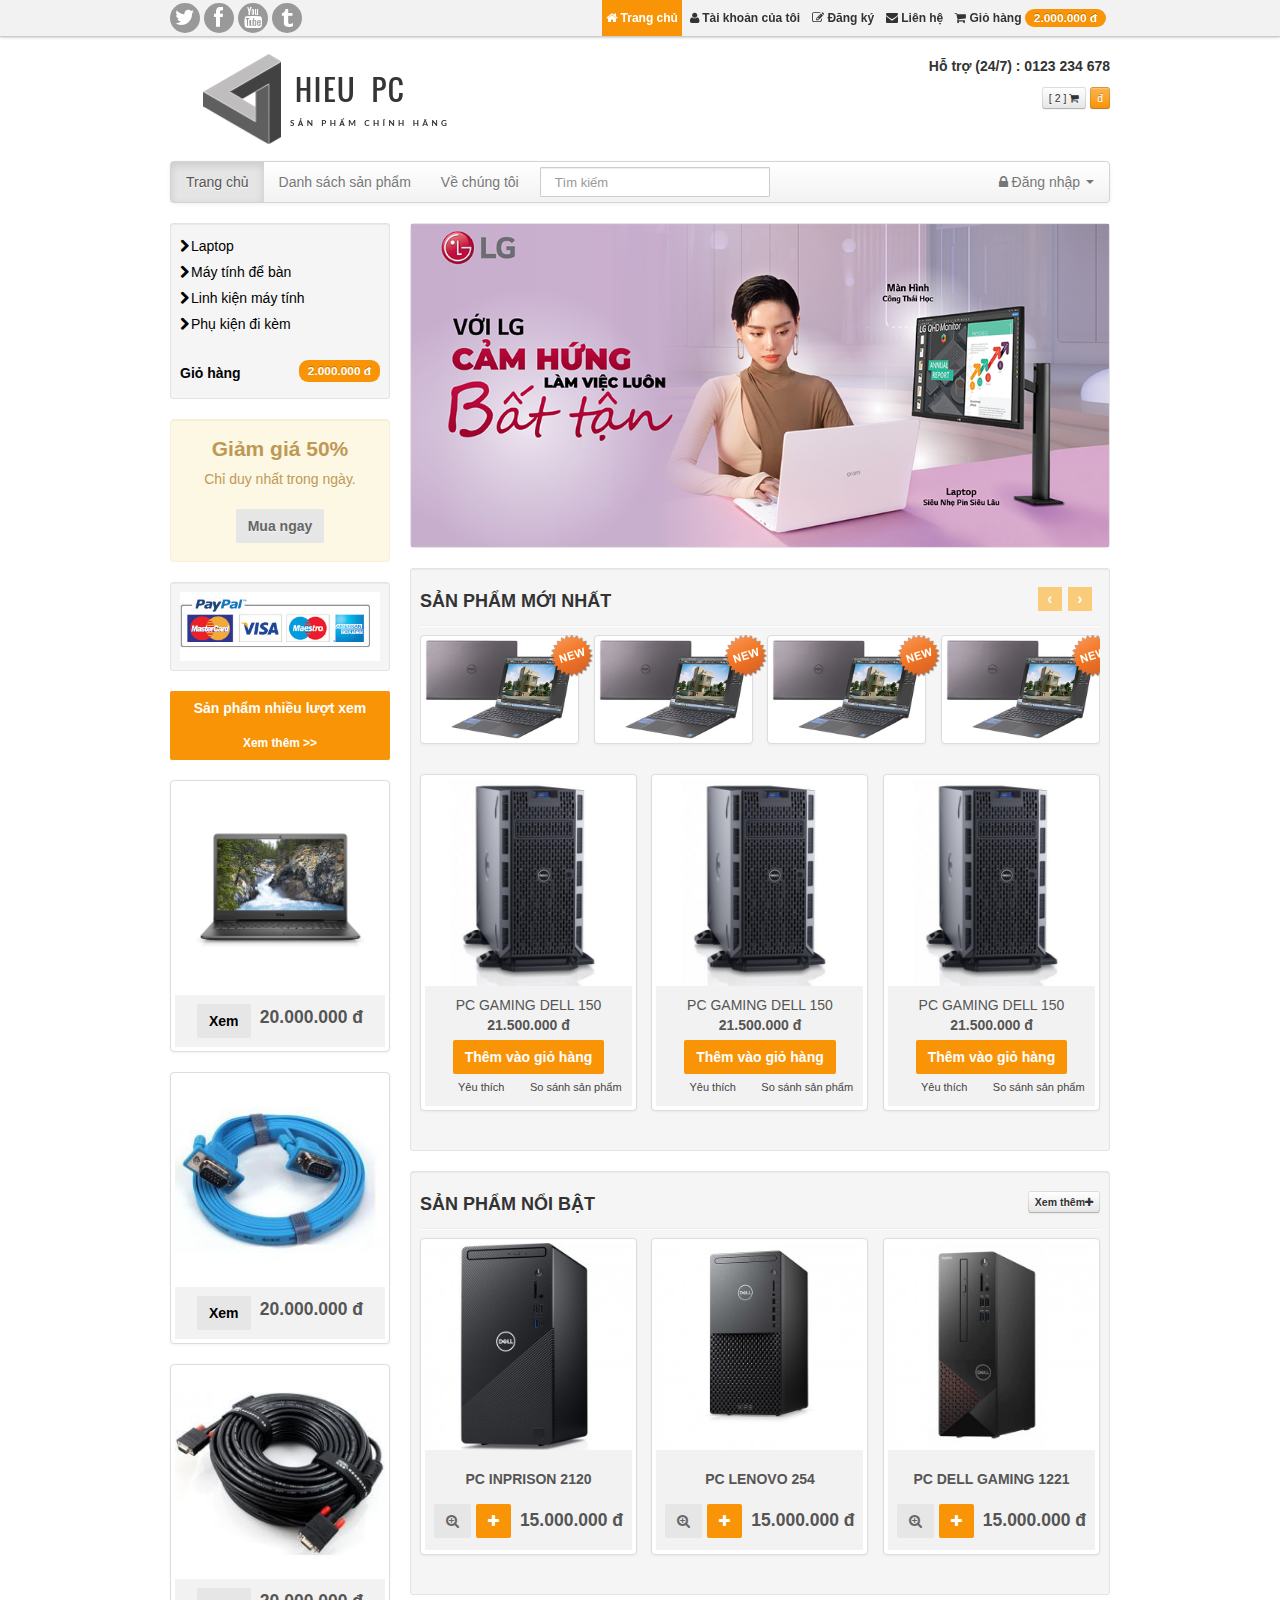
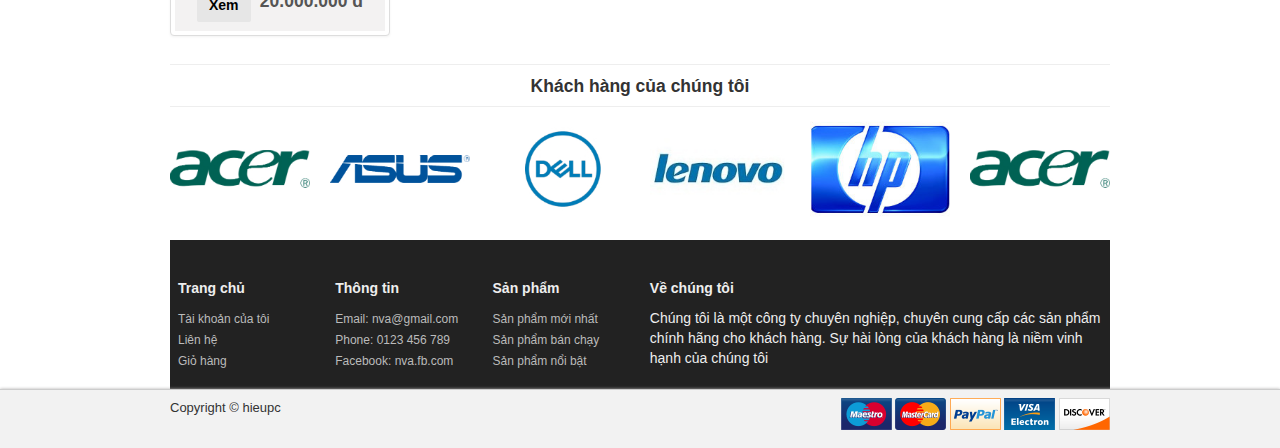
<file: index.html>
<!DOCTYPE html>
<html lang="en">
<head>
    <meta charset="utf-8">
    <title>HIEU PC</title>
    <meta name="viewport" content="width=device-width, initial-scale=1.0">
    <meta name="description" content="">
    <meta name="author" content="">
    <!-- Bootstrap styles -->
    <link href="assets/css/bootstrap.css" rel="stylesheet"/>
    <!-- Customize styles -->
    <link href="style.css" rel="stylesheet"/>
    <!-- font awesome styles -->
    <link href="assets/font-awesome/css/font-awesome.css" rel="stylesheet">
    <!--[if IE 7]>
    <link href="css/font-awesome-ie7.min.css" rel="stylesheet">
    <![endif]-->

    <!--[if lt IE 9]>
    <script src="http://html5shim.googlecode.com/svn/trunk/html5.js"></script>
    <![endif]-->

    <!-- Favicons -->
    <link rel="shortcut icon" href="assets/ico/icon.png">
</head>
<body>
<!-- 
	Phần top menu
-->
<div class="navbar navbar-inverse navbar-fixed-top">
    <div class="topNav">
        <div class="container">
            <div class="alignR">
                <div class="pull-left socialNw">
                    <a href="#"><span class="icon-twitter"></span></a>
                    <a href="#"><span class="icon-facebook"></span></a>
                    <a href="#"><span class="icon-youtube"></span></a>
                    <a href="#"><span class="icon-tumblr"></span></a>
                </div>
                <a class="active" href="index.html"> <span class="icon-home"></span> Trang chủ</a>
                <a href="#"><span class="icon-user"></span> Tài khoản của tôi</a>
                <a href="register.html"><span class="icon-edit"></span> Đăng ký </a>
                <a href="contact.html"><span class="icon-envelope"></span> Liên hệ</a>
                <a href="cart.html"><span class="icon-shopping-cart"></span> Giỏ hàng <span class="badge badge-warning"> 2.000.000 đ</span></a>
            </div>
        </div>
    </div>
</div>

<!--
    Phần logo header
-->
<div class="container">
    <div id="gototop"></div>
    <header id="header">
        <div class="row">
            <div class="span6">
                <h1>
                    <a class="logo" href="index.html">
                        <img src="assets/img/Laptop/logo.png" alt="bootstrap sexy shop">
                    </a>
                </h1>
            </div>
            <div class="span6 alignR">
                <p><br> <strong> Hỗ trợ (24/7) : 0123 234 678 </strong><br><br></p>
                <span class="btn btn-mini">[ 2 ] <span class="icon-shopping-cart"></span></span>
                <span class="btn btn-warning btn-mini">đ</span>
            </div>
        </div>
    </header>

    <!--
    Navigation Bar Section
    -->
    <div class="navbar">
        <div class="navbar-inner">
            <div class="container">
                <a data-target=".nav-collapse" data-toggle="collapse" class="btn btn-navbar">
                    <span class="icon-bar"></span>
                    <span class="icon-bar"></span>
                    <span class="icon-bar"></span>
                </a>
                <div class="nav-collapse">
                    <ul class="nav">
                        <li class="active"><a href="index.html">Trang chủ </a></li>
                        <li class=""><a href="products.html">Danh sách sản phẩm</a></li>
                        <li class=""><a href="about_us.html">Về chúng tôi</a></li>
                    </ul>
                    <form action="#" class="navbar-search pull-left">
                        <input type="text" placeholder="Tìm kiếm" class="search-query span2">
                    </form>
                    <ul class="nav pull-right">
                        <li class="dropdown">
                            <a data-toggle="dropdown" class="dropdown-toggle" href="#"><span class="icon-lock"></span>
                                Đăng nhập <b class="caret"></b></a>
                            <div class="dropdown-menu">
                                <form class="form-horizontal loginFrm">
                                    <div class="control-group">
                                        <input type="text" class="span2" id="inputEmail" placeholder="Email">
                                    </div>
                                    <div class="control-group">
                                        <input type="password" class="span2" id="inputPassword" placeholder="Password">
                                    </div>
                                    <div class="control-group">
                                        <label class="checkbox">
                                            <input type="checkbox"> Lưu mật khẩu
                                        </label>
                                        <button type="submit" class="shopBtn btn-block">Đăng nhập</button>
                                    </div>
                                </form>
                            </div>
                        </li>
                    </ul>
                </div>
            </div>
        </div>
    </div>
    <!--
    Phần body - nội dung
    -->
    <div class="row">
        <div id="sidebar" class="span3">
            <div class="well well-small">
                <ul class="nav nav-list">
                    <li><a href="products.html"><span class="icon-chevron-right"></span>Laptop</a></li>
                    <li><a href="products.html"><span class="icon-chevron-right"></span>Máy tính để bàn</a></li>
                    <li><a href="products.html"><span class="icon-chevron-right"></span>Linh kiện máy tính</a></li>
                    <li><a href="products.html"><span class="icon-chevron-right"></span>Phụ kiện đi kèm</a></li>
                    </li>
                    <li style="border:0"> &nbsp;</li>
                    <li><a class="totalInCart" href="cart.html"><strong>Giỏ hàng <span
                            class="badge badge-warning pull-right" style="line-height:18px;">2.000.000 đ</span></strong></a>
                    </li>
                </ul>
            </div>

            <div class="well well-small alert alert-warning cntr">
                <h2>Giảm giá 50%</h2>
                <p>
                    Chỉ duy nhất trong ngày. <br><br><a class="defaultBtn" href="#">Mua ngay </a>
                </p>
            </div>
            <div class="well well-small"><a href="#"><img src="assets/img/paypal.jpg" alt="payment method paypal"></a>
            </div>

            <a class="shopBtn btn-block" href="#">Sản phẩm nhiều lượt xem <br><small>Xem thêm >></small></a>
            <br>
            <br>
            <ul class="nav nav-list promowrapper">
                <li>
                    <div class="thumbnail">
                        <a class="zoomTool" href="product_details.html" title="add to cart"><span
                                class="icon-search"></span>Xem nhanh</a>
                        <img src="assets/img/Laptop/l11.png" alt="bootstrap ecommerce templates">
                        <div class="caption">
                            <h4><a class="defaultBtn" href="product_details.html">Xem</a> <span class="pull-right">20.000.000 đ</span>
                            </h4>
                        </div>
                    </div>
                </li>
                <li style="border:0"> &nbsp;</li>
            </ul>
            <ul class="nav nav-list promowrapper">
                <li>
                    <div class="thumbnail">
                        <a class="zoomTool" href="product_details.html" title="add to cart"><span
                                class="icon-search"></span>Xem nhanh</a>
                        <img src="assets/img/Laptop/capvga.jpg" alt="bootstrap ecommerce templates">
                        <div class="caption">
                            <h4><a class="defaultBtn" href="product_details.html">Xem</a> <span class="pull-right">20.000.000 đ</span>
                            </h4>
                        </div>
                    </div>
                </li>
                <li style="border:0"> &nbsp;</li>
            </ul>
            <ul class="nav nav-list promowrapper">
                <li>
                    <div class="thumbnail">
                        <a class="zoomTool" href="product_details.html" title="add to cart"><span
                                class="icon-search"></span>Xem nhanh</a>
                        <img src="assets/img/Laptop/cmh.jpg" alt="bootstrap ecommerce templates">
                        <div class="caption">
                            <h4><a class="defaultBtn" href="product_details.html">Xem</a> <span class="pull-right">20.000.000 đ</span>
                            </h4>
                        </div>
                    </div>
                </li>
                <li style="border:0"> &nbsp;</li>
            </ul>

        </div>
        <div class="span9">
            <div class="well np">
                <div id="myCarousel" class="carousel slide homCar">
                    <div class="carousel-inner">
                        <div class="item active">
                            <img style="width:100%" src="assets/img/b1.png"
                                 alt="bootstrap ecommerce templates">
                        </div>
                        <div class="item">
                            <img style="width:100%" src="assets/img/b2.png" alt="bootstrap ecommerce templates">
                        </div>
                        <div class="item">
                            <img style="width:100%" src="assets/img/b3.png" alt="bootstrap ecommerce templates">
                        </div>
                    </div>
                    <a class="left carousel-control" href="#myCarousel" data-slide="prev">&lsaquo;</a>
                    <a class="right carousel-control" href="#myCarousel" data-slide="next">&rsaquo;</a>
                </div>
            </div>
            <!--
            New Products
            -->
            <div class="well well-small">
                <h3>SẢN PHẨM MỚI NHẤT </h3>
                <hr class="soften"/>
                <div class="row-fluid">
                    <div id="newProductCar" class="carousel slide">
                        <div class="carousel-inner">
                            <div class="item ">
                                <ul class="thumbnails">
                                    <li class="span3">
                                        <div class="thumbnail">
                                            <a class="zoomTool" href="product_details.html" title="add to cart"><span
                                                    class="icon-search"></span> Xem ngay</a>
                                            <a href="#" class="tag"></a>
                                            <a href="product_details.html"><img src="assets/img/Laptop/1.jpg"
                                                                                alt="laptop"></a>
                                        </div>
                                    </li>
                                    <li class="span3">
                                        <div class="thumbnail">
                                            <a class="zoomTool" href="product_details.html" title="add to cart"><span
                                                    class="icon-search"></span> Xem ngay</a>
                                            <a href="#" class="tag"></a>
                                            <a href="product_details.html"><img src="assets/img/Laptop/1.jpg"
                                                                                alt="laptop"></a>
                                        </div>
                                    </li>
                                    <li class="span3">
                                        <div class="thumbnail">
                                            <a class="zoomTool" href="product_details.html" title="add to cart"><span
                                                    class="icon-search"></span> Xem ngay</a>
                                            <a href="#" class="tag"></a>
                                            <a href="product_details.html"><img src="assets/img/Laptop/1.jpg"
                                                                                alt="laptop"></a>
                                        </div>
                                    </li>
                                    <li class="span3">
                                        <div class="thumbnail">
                                            <a class="zoomTool" href="product_details.html" title="add to cart"><span
                                                    class="icon-search"></span> Xem ngay</a>
                                            <a href="#" class="tag"></a>
                                            <a href="product_details.html"><img src="assets/img/Laptop/1.jpg"
                                                                                alt="laptop"></a>
                                        </div>
                                    </li>
                                </ul>
                            </div>
                            <div class="item active">
                                <ul class="thumbnails">
                                    <li class="span3">
                                        <div class="thumbnail">
                                            <a class="zoomTool" href="product_details.html" title="add to cart"><span
                                                    class="icon-search"></span> Xem ngay</a>
                                            <a href="#" class="tag"></a>
                                            <a href="product_details.html"><img src="assets/img/Laptop/l12.jpg"
                                                                                alt="laptop"></a>
                                        </div>
                                    </li>
                                    <li class="span3">
                                        <div class="thumbnail">
                                            <a class="zoomTool" href="product_details.html" title="add to cart"><span
                                                    class="icon-search"></span> Xem ngay</a>
                                            <a href="#" class="tag"></a>
                                            <a href="product_details.html"><img src="assets/img/Laptop/l12.jpg"
                                                                                alt="laptop"></a>
                                        </div>
                                    </li>
                                    <li class="span3">
                                        <div class="thumbnail">
                                            <a class="zoomTool" href="product_details.html" title="add to cart"><span
                                                    class="icon-search"></span> Xem ngay</a>
                                            <a href="#" class="tag"></a>
                                            <a href="product_details.html"><img src="assets/img/Laptop/l12.jpg"
                                                                                alt="laptop"></a>
                                        </div>
                                    </li>
                                    <li class="span3">
                                        <div class="thumbnail">
                                            <a class="zoomTool" href="product_details.html" title="add to cart"><span
                                                    class="icon-search"></span> Xem ngay</a>
                                            <a href="#" class="tag"></a>
                                            <a href="product_details.html"><img src="assets/img/Laptop/l12.jpg"
                                                                                alt="laptop"></a>
                                        </div>
                                    </li>
                                </ul>
                            </div>
                            <div class="item">
                                <ul class="thumbnails">
                                    <li class="span3">
                                        <div class="thumbnail">
                                            <a class="zoomTool" href="product_details.html" title="add to cart"><span
                                                    class="icon-search"></span> Xem ngay</a>
                                            <a href="#" class="tag"></a>
                                            <a href="product_details.html"><img src="assets/img/Laptop/l4.jpg"
                                                                                alt="laptop"></a>
                                        </div>
                                    </li>
                                    <li class="span3">
                                        <div class="thumbnail">
                                            <a class="zoomTool" href="product_details.html" title="add to cart"><span
                                                    class="icon-search"></span> Xem ngay</a>
                                            <a href="#" class="tag"></a>
                                            <a href="product_details.html"><img src="assets/img/Laptop/l4.jpg"
                                                                                alt="laptop"></a>
                                        </div>
                                    </li>
                                    <li class="span3">
                                        <div class="thumbnail">
                                            <a class="zoomTool" href="product_details.html" title="add to cart"><span
                                                    class="icon-search"></span> Xem ngay</a>
                                            <a href="#" class="tag"></a>
                                            <a href="product_details.html"><img src="assets/img/Laptop/l4.jpg"
                                                                                alt="laptop"></a>
                                        </div>
                                    </li>
                                    <li class="span3">
                                        <div class="thumbnail">
                                            <a class="zoomTool" href="product_details.html" title="add to cart"><span
                                                    class="icon-search"></span> Xem ngay</a>
                                            <a href="#" class="tag"></a>
                                            <a href="product_details.html"><img src="assets/img/Laptop/l4.jpg"
                                                                                alt="laptop"></a>
                                        </div>
                                    </li>
                                </ul>
                            </div>
                        </div>
                        <a class="left carousel-control" href="#newProductCar" data-slide="prev">&lsaquo;</a>
                        <a class="right carousel-control" href="#newProductCar" data-slide="next">&rsaquo;</a>
                    </div>
                </div>
                <div class="row-fluid">
                    <ul class="thumbnails">
                        <li class="span4">
                            <div class="thumbnail">
                                <a class="zoomTool" href="product_details.html" title="add to cart"><span
                                        class="icon-search"></span> Xem nhanh</a>
                                <a href="product_details.html"><img src="assets/img/Laptop/3.jpg" alt=""></a>
                                <div class="caption cntr">
                                    <p>PC GAMING DELL 150 </p>
                                    <p><strong> 21.500.000 đ</strong></p>
                                    <h4><a class="shopBtn" href="#" title="add to cart"> Thêm vào giỏ hàng </a></h4>
                                    <div class="actionList">
                                        <a class="pull-left" href="#">Yêu thích </a>
                                        <a class="pull-left" href="#"> So sánh sản phẩm </a>
                                    </div>
                                    <br class="clr">
                                </div>
                            </div>
                        </li>
                        <li class="span4">
                            <div class="thumbnail">
                                <a class="zoomTool" href="product_details.html" title="add to cart"><span
                                        class="icon-search"></span> Xem nhanh</a>
                                <a href="product_details.html"><img src="assets/img/Laptop/3.jpg" alt=""></a>
                                <div class="caption cntr">
                                    <p>PC GAMING DELL 150 </p>
                                    <p><strong> 21.500.000 đ</strong></p>
                                    <h4><a class="shopBtn" href="#" title="add to cart"> Thêm vào giỏ hàng </a></h4>
                                    <div class="actionList">
                                        <a class="pull-left" href="#">Yêu thích </a>
                                        <a class="pull-left" href="#"> So sánh sản phẩm </a>
                                    </div>
                                    <br class="clr">
                                </div>
                            </div>
                        </li>
                        <li class="span4">
                            <div class="thumbnail">
                                <a class="zoomTool" href="product_details.html" title="add to cart"><span
                                        class="icon-search"></span> Xem nhanh</a>
                                <a href="product_details.html"><img src="assets/img/Laptop/3.jpg" alt=""></a>
                                <div class="caption cntr">
                                    <p>PC GAMING DELL 150 </p>
                                    <p><strong> 21.500.000 đ</strong></p>
                                    <h4><a class="shopBtn" href="#" title="add to cart"> Thêm vào giỏ hàng </a></h4>
                                    <div class="actionList">
                                        <a class="pull-left" href="#">Yêu thích </a>
                                        <a class="pull-left" href="#"> So sánh sản phẩm </a>
                                    </div>
                                    <br class="clr">
                                </div>
                            </div>
                        </li>

                    </ul>
                </div>
            </div>
            <!--
            Featured Products
            -->
            <div class="well well-small">
                <h3><a class="btn btn-mini pull-right" href="products.html" title="View more">Xem thêm<span
                        class="icon-plus"></span></a> SẢN PHẨM NỔI BẬT </h3>
                <hr class="soften"/>
                <div class="row-fluid">
                    <ul class="thumbnails">
                        <li class="span4">
                            <div class="thumbnail">
                                <a class="zoomTool" href="product_details.html" title="add to cart"><span
                                        class="icon-search"></span> Xem nhanh</a>
                                <a href="product_details.html"><img src="assets/img/Laptop/p1.jpg" alt=""></a>
                                <div class="caption">
                                    <h5>PC INPRISON 2120</h5>
                                    <h4>
                                        <a class="defaultBtn" href="product_details.html" title="Click to view"><span
                                                class="icon-zoom-in"></span></a>
                                        <a class="shopBtn" href="#" title="add to cart"><span class="icon-plus"></span></a>
                                        <span class="pull-right">15.000.000 đ</span>
                                    </h4>
                                </div>
                            </div>
                        </li>
                        <li class="span4">
                            <div class="thumbnail">
                                <a class="zoomTool" href="product_details.html" title="add to cart"><span
                                        class="icon-search"></span> Xem nhanh</a>
                                <a href="product_details.html"><img src="assets/img/Laptop/p2.jpg" alt=""></a>
                                <div class="caption">
                                    <h5>PC LENOVO 254</h5>
                                    <h4>
                                        <a class="defaultBtn" href="product_details.html" title="Click to view"><span
                                                class="icon-zoom-in"></span></a>
                                        <a class="shopBtn" href="#" title="add to cart"><span class="icon-plus"></span></a>
                                        <span class="pull-right">15.000.000 đ</span>
                                    </h4>
                                </div>
                            </div>
                        </li>
                        <li class="span4">
                            <div class="thumbnail">
                                <a class="zoomTool" href="product_details.html" title="add to cart"><span
                                        class="icon-search"></span> Xem nhanh</a>
                                <a href="product_details.html"><img src="assets/img/Laptop/p3.jpg" alt=""></a>
                                <div class="caption">
                                    <h5>PC DELL GAMING 1221</h5>
                                    <h4>
                                        <a class="defaultBtn" href="product_details.html" title="Click to view"><span
                                                class="icon-zoom-in"></span></a>
                                        <a class="shopBtn" href="#" title="add to cart"><span class="icon-plus"></span></a>
                                        <span class="pull-right">15.000.000 đ</span>
                                    </h4>
                                </div>
                            </div>
                        </li>
                    </ul>
                </div>
            </div>

<!--            <div class="well well-small">-->
<!--                <h3><a class="btn btn-mini pull-right" href="#">Xem thêm <span class="icon-plus"></span></a>-->
<!--                    SẢN PHẨM PHỔ BIẾN-->
<!--                </h3>-->
<!--            </div>-->
<!--            <hr>-->
<!--            <div class="well well-small">-->
<!--                <h3><a class="btn btn-mini pull-right" href="#">Xem thêm <span class="icon-plus"></span></a>-->
<!--                SẢN PHẨM BÁN CHẠY-->
<!--                </h3>-->
<!--            </div>-->
        </div>
    </div>
    <!--
    Khách hàng
    -->
    <section class="our_client">
        <hr class="soften"/>
        <h4 class="title cntr"><span class="text">Khách hàng của chúng tôi</span></h4>
        <hr class="soften"/>
        <div class="row">
            <div class="span2">
                <a href="#"><img alt="" src="assets/img/Laptop/acer.jpg"></a>
            </div>
            <div class="span2">
                <a href="#"><img alt="" src="assets/img/Laptop/asus.jpg"></a>
            </div>
            <div class="span2">
                <a href="#"><img alt="" src="assets/img/Laptop/dell.jpg"></a>
            </div>
            <div class="span2">
                <a href="#"><img alt="" src="assets/img/Laptop/lenovo.jpg"></a>
            </div>
            <div class="span2">
                <a href="#"><img alt="" src="assets/img/Laptop/hp.jpg"></a>
            </div>
            <div class="span2">
                <a href="#"><img alt="" src="assets/img/Laptop/acer.jpg"></a>
            </div>
        </div>
    </section>

    <!--
    Phần Footer
    -->
    <footer class="footer">
        <div class="row-fluid">
            <div class="span2">
                <h5>Trang chủ</h5>
                <a href="#">Tài khoản của tôi</a><br>
                <a href="#">Liên hệ</a><br>
                <a href="#">Giỏ hàng</a><br>
            </div>
            <div class="span2">
                <h5>Thông tin</h5>
                <a href="#">Email: nva@gmail.com</a><br>
                <a href="#">Phone: 0123 456 789</a><br>
                <a href="#">Facebook: nva.fb.com</a><br>
            </div>
            <div class="span2">
                <h5>Sản phẩm</h5>
                <a href="#">Sản phẩm mới nhất</a> <br>
                <a href="#">Sản phẩm bán chạy</a><br>
                <a href="#">Sản phẩm nổi bật</a><br>
            </div>
            <div class="span6">
                <h5>Về chúng tôi</h5>
                Chúng tôi là một công ty chuyên nghiệp, chuyên cung cấp các sản phẩm chính hãng cho khách hàng.
                Sự hài lòng của khách hàng là niềm vinh hạnh của chúng tôi
            </div>
        </div>
    </footer>
</div><!-- /container -->

<div class="copyright">
    <div class="container">
        <p class="pull-right">
            <a href="#"><img src="assets/img/maestro.png" alt="payment"></a>
            <a href="#"><img src="assets/img/mc.png" alt="payment"></a>
            <a href="#"><img src="assets/img/pp.png" alt="payment"></a>
            <a href="#"><img src="assets/img/visa.png" alt="payment"></a>
            <a href="#"><img src="assets/img/disc.png" alt="payment"></a>
        </p>
        <span>Copyright &copy; hieupc</span>
    </div>
</div>
<a href="#" class="gotop"><i class="icon-double-angle-up"></i></a>
<!--file js-->
<script src="assets/js/jquery.js"></script>
<script src="assets/js/bootstrap.min.js"></script>
<script src="assets/js/jquery.easing-1.3.min.js"></script>
<script src="assets/js/jquery.scrollTo-1.4.3.1-min.js"></script>
<script src="assets/js/shop.js"></script>
</body>
</html>
</file>
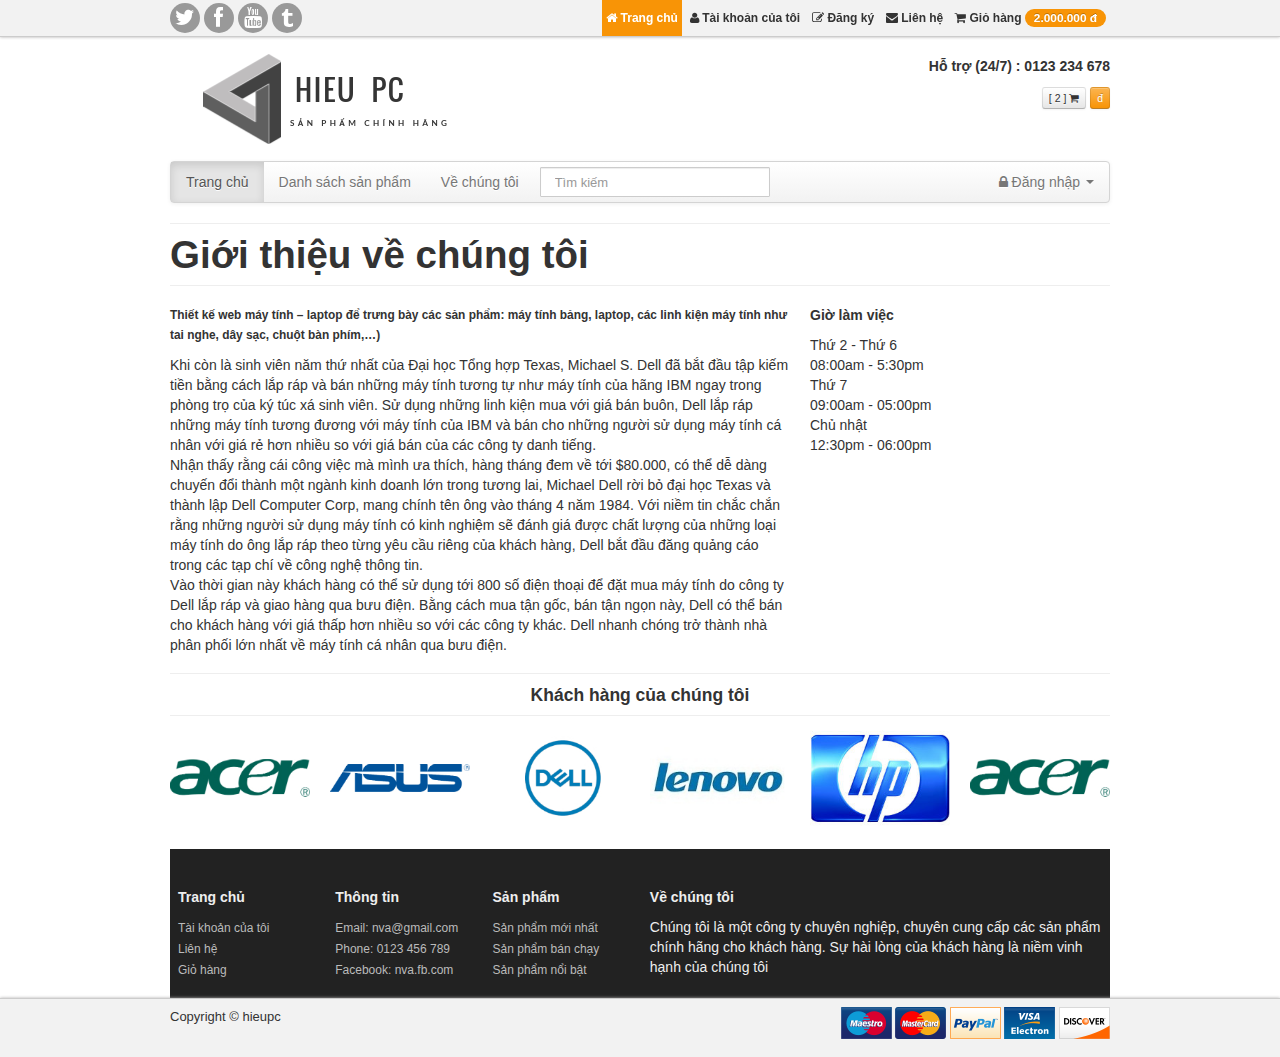
<file: about_us.html>
<!DOCTYPE html>
<html lang="en">
<head>
    <meta charset="utf-8">
    <title>HIEU PC</title>
    <meta name="viewport" content="width=device-width, initial-scale=1.0">
    <meta name="description" content="">
    <meta name="author" content="">
    <!-- Bootstrap styles -->
    <link href="assets/css/bootstrap.css" rel="stylesheet"/>
    <!-- Customize styles -->
    <link href="style.css" rel="stylesheet"/>
    <!-- font awesome styles -->
    <link href="assets/font-awesome/css/font-awesome.css" rel="stylesheet">
    <!--[if IE 7]>
    <link href="css/font-awesome-ie7.min.css" rel="stylesheet">
    <![endif]-->

    <!--[if lt IE 9]>
    <script src="http://html5shim.googlecode.com/svn/trunk/html5.js"></script>
    <![endif]-->

    <!-- Favicons -->
    <link rel="shortcut icon" href="assets/ico/icon.png">
</head>
<body>
<!--
	Phần top menu
-->
<div class="navbar navbar-inverse navbar-fixed-top">
    <div class="topNav">
        <div class="container">
            <div class="alignR">
                <div class="pull-left socialNw">
                    <a href="#"><span class="icon-twitter"></span></a>
                    <a href="#"><span class="icon-facebook"></span></a>
                    <a href="#"><span class="icon-youtube"></span></a>
                    <a href="#"><span class="icon-tumblr"></span></a>
                </div>
                <a class="active" href="index.html"> <span class="icon-home"></span> Trang chủ</a>
                <a href="#"><span class="icon-user"></span> Tài khoản của tôi</a>
                <a href="register.html"><span class="icon-edit"></span> Đăng ký </a>
                <a href="contact.html"><span class="icon-envelope"></span> Liên hệ</a>
                <a href="cart.html"><span class="icon-shopping-cart"></span> Giỏ hàng <span class="badge badge-warning"> 2.000.000 đ</span></a>
            </div>
        </div>
    </div>
</div>

<!--
    Phần logo header
-->
<div class="container">
    <div id="gototop"></div>
    <header id="header">
        <div class="row">
            <div class="span6">
                <h1>
                    <a class="logo" href="index.html">
                        <img src="assets/img/Laptop/logo.png" alt="bootstrap sexy shop">
                    </a>
                </h1>
            </div>
            <div class="span6 alignR">
                <p><br> <strong> Hỗ trợ (24/7) : 0123 234 678 </strong><br><br></p>
                <span class="btn btn-mini">[ 2 ] <span class="icon-shopping-cart"></span></span>
                <span class="btn btn-warning btn-mini">đ</span>
            </div>
        </div>
    </header>

    <!--
    Navigation Bar Section
    -->
    <div class="navbar">
        <div class="navbar-inner">
            <div class="container">
                <a data-target=".nav-collapse" data-toggle="collapse" class="btn btn-navbar">
                    <span class="icon-bar"></span>
                    <span class="icon-bar"></span>
                    <span class="icon-bar"></span>
                </a>
                <div class="nav-collapse">
                    <ul class="nav">
                        <li class="active"><a href="index.html">Trang chủ </a></li>
                        <li class=""><a href="products.html">Danh sách sản phẩm</a></li>
                        <li class=""><a href="about_us.html">Về chúng tôi</a></li>
                    </ul>
                    <form action="#" class="navbar-search pull-left">
                        <input type="text" placeholder="Tìm kiếm" class="search-query span2">
                    </form>
                    <ul class="nav pull-right">
                        <li class="dropdown">
                            <a data-toggle="dropdown" class="dropdown-toggle" href="#"><span class="icon-lock"></span>
                                Đăng nhập <b class="caret"></b></a>
                            <div class="dropdown-menu">
                                <form class="form-horizontal loginFrm">
                                    <div class="control-group">
                                        <input type="text" class="span2" id="inputEmail" placeholder="Email">
                                    </div>
                                    <div class="control-group">
                                        <input type="password" class="span2" id="inputPassword" placeholder="Password">
                                    </div>
                                    <div class="control-group">
                                        <label class="checkbox">
                                            <input type="checkbox"> Lưu mật khẩu
                                        </label>
                                        <button type="submit" class="shopBtn btn-block">Đăng nhập</button>
                                    </div>
                                </form>
                            </div>
                        </li>
                    </ul>
                </div>
            </div>
        </div>
    </div>
    <!--
    Phần body - Nội dung
    -->
    <hr class="soften">
    <div>
        <h1>Giới thiệu về chúng tôi</h1>
    </div>
    <hr class="soften">
    <div class="row">
        <div class="span8">
            <h6>
                Thiết kế web máy tính – laptop để trưng bày các sản phẩm: máy tính bảng, laptop, các linh kiện máy tính
                như tai nghe, dây sạc, chuột bàn phím,…)
            </h6>
            <p>
                Khi còn là sinh viên năm thứ nhất của Đại học Tổng hợp Texas, Michael S. Dell đã bắt đầu tập kiếm tiền
                bằng cách lắp ráp và bán những máy tính tương tự như máy tính của hãng IBM ngay trong phòng trọ của ký
                túc xá sinh viên. Sử dụng những linh kiện mua với giá bán buôn, Dell lắp ráp những máy tính tương đương
                với máy tính của IBM và bán cho những người sử dụng máy tính cá nhân với giá rẻ hơn nhiều so với giá bán
                của các công ty danh tiếng. <br>Nhận thấy rằng cái công việc mà mình ưa thích, hàng tháng đem về tới
                $80.000, có thể dễ dàng chuyến đổi thành một ngành kinh doanh lớn trong tương lai, Michael Dell rời bỏ
                đại học Texas và thành lập Dell Computer Corp, mang chính tên ông vào tháng 4 năm 1984. Với niềm tin
                chắc chắn rằng những người sử dụng máy tính có kinh nghiệm sẽ đánh giá được chất lượng của những loại
                máy tính do ông lắp ráp theo từng yêu cầu riêng của khách hàng, Dell bắt đầu đăng quảng cáo trong các
                tạp chí về công nghệ thông tin. <br>Vào thời gian này khách hàng có thể sử dụng tới 800 số điện thoại để đặt
                mua máy tính do công ty Dell lắp ráp và giao hàng qua bưu điện. Bằng cách mua tận gốc, bán tận ngọn này,
                Dell có thể bán cho khách hàng với giá thấp hơn nhiều so với các công ty khác. Dell nhanh chóng trở
                thành nhà phân phối lớn nhất về máy tính cá nhân qua bưu điện.
            </p>
        </div>
        <div class="span4">
            <h5>Giờ làm việc</h5>
            Thứ 2 - Thứ 6<br/>
            08:00am - 5:30pm<br/>
            Thứ 7<br/>
            09:00am - 05:00pm<br/>
            Chủ nhật<br/>
            12:30pm - 06:00pm<br/>
        </div>
    </div>
    <!--
 Khách hàng
 -->
    <section class="our_client">
        <hr class="soften"/>
        <h4 class="title cntr"><span class="text">Khách hàng của chúng tôi</span></h4>
        <hr class="soften"/>
        <div class="row">
            <div class="span2">
                <a href="#"><img alt="" src="assets/img/Laptop/acer.jpg"></a>
            </div>
            <div class="span2">
                <a href="#"><img alt="" src="assets/img/Laptop/asus.jpg"></a>
            </div>
            <div class="span2">
                <a href="#"><img alt="" src="assets/img/Laptop/dell.jpg"></a>
            </div>
            <div class="span2">
                <a href="#"><img alt="" src="assets/img/Laptop/lenovo.jpg"></a>
            </div>
            <div class="span2">
                <a href="#"><img alt="" src="assets/img/Laptop/hp.jpg"></a>
            </div>
            <div class="span2">
                <a href="#"><img alt="" src="assets/img/Laptop/acer.jpg"></a>
            </div>
        </div>
    </section>

    <!--
    Phần Footer
    -->
    <footer class="footer">
        <div class="row-fluid">
            <div class="span2">
                <h5>Trang chủ</h5>
                <a href="#">Tài khoản của tôi</a><br>
                <a href="#">Liên hệ</a><br>
                <a href="#">Giỏ hàng</a><br>
            </div>
            <div class="span2">
                <h5>Thông tin</h5>
                <a href="#">Email: nva@gmail.com</a><br>
                <a href="#">Phone: 0123 456 789</a><br>
                <a href="#">Facebook: nva.fb.com</a><br>
            </div>
            <div class="span2">
                <h5>Sản phẩm</h5>
                <a href="#">Sản phẩm mới nhất</a> <br>
                <a href="#">Sản phẩm bán chạy</a><br>
                <a href="#">Sản phẩm nổi bật</a><br>
            </div>
            <div class="span6">
                <h5>Về chúng tôi</h5>
                Chúng tôi là một công ty chuyên nghiệp, chuyên cung cấp các sản phẩm chính hãng cho khách hàng.
                Sự hài lòng của khách hàng là niềm vinh hạnh của chúng tôi
            </div>
        </div>
    </footer>
</div><!-- /container -->

<div class="copyright">
    <div class="container">
        <p class="pull-right">
            <a href="#"><img src="assets/img/maestro.png" alt="payment"></a>
            <a href="#"><img src="assets/img/mc.png" alt="payment"></a>
            <a href="#"><img src="assets/img/pp.png" alt="payment"></a>
            <a href="#"><img src="assets/img/visa.png" alt="payment"></a>
            <a href="#"><img src="assets/img/disc.png" alt="payment"></a>
        </p>
        <span>Copyright &copy; hieupc</span>
    </div>
</div>
<a href="#" class="gotop"><i class="icon-double-angle-up"></i></a>
<!--file js-->
<script src="assets/js/jquery.js"></script>
<script src="assets/js/bootstrap.min.js"></script>
<script src="assets/js/jquery.easing-1.3.min.js"></script>
<script src="assets/js/jquery.scrollTo-1.4.3.1-min.js"></script>
<script src="assets/js/shop.js"></script>
</body>
</html>
</file>
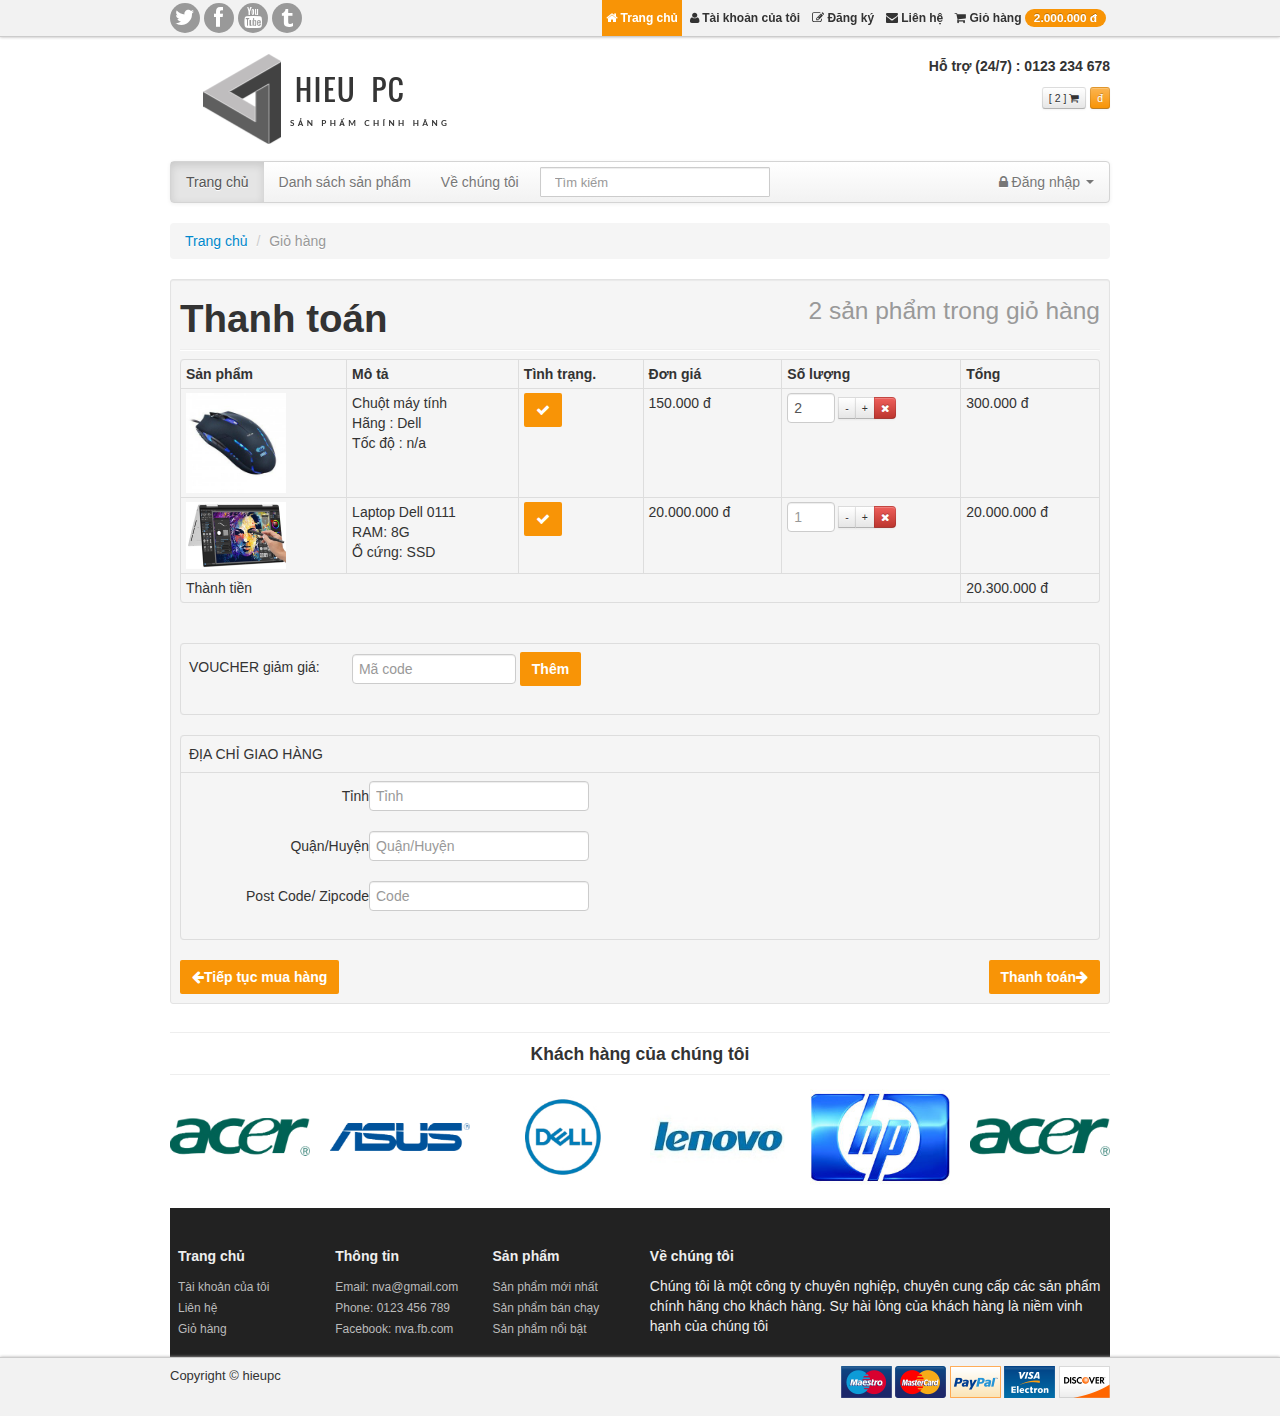
<file: cart.html>
<!DOCTYPE html>
<html lang="en">
<head>
    <meta charset="utf-8">
    <title>HIEU PC</title>
    <meta name="viewport" content="width=device-width, initial-scale=1.0">
    <meta name="description" content="">
    <meta name="author" content="">
    <!-- Bootstrap styles -->
    <link href="assets/css/bootstrap.css" rel="stylesheet"/>
    <!-- Customize styles -->
    <link href="style.css" rel="stylesheet"/>
    <!-- font awesome styles -->
    <link href="assets/font-awesome/css/font-awesome.css" rel="stylesheet">
    <!--[if IE 7]>
    <link href="css/font-awesome-ie7.min.css" rel="stylesheet">
    <![endif]-->

    <!--[if lt IE 9]>
    <script src="http://html5shim.googlecode.com/svn/trunk/html5.js"></script>
    <![endif]-->

    <!-- Favicons -->
    <link rel="shortcut icon" href="assets/ico/icon.png">
</head>
<body>
<!--
	Phần top menu
-->
<div class="navbar navbar-inverse navbar-fixed-top">
    <div class="topNav">
        <div class="container">
            <div class="alignR">
                <div class="pull-left socialNw">
                    <a href="#"><span class="icon-twitter"></span></a>
                    <a href="#"><span class="icon-facebook"></span></a>
                    <a href="#"><span class="icon-youtube"></span></a>
                    <a href="#"><span class="icon-tumblr"></span></a>
                </div>
                <a class="active" href="index.html"> <span class="icon-home"></span> Trang chủ</a>
                <a href="#"><span class="icon-user"></span> Tài khoản của tôi</a>
                <a href="register.html"><span class="icon-edit"></span> Đăng ký </a>
                <a href="contact.html"><span class="icon-envelope"></span> Liên hệ</a>
                <a href="cart.html"><span class="icon-shopping-cart"></span> Giỏ hàng <span class="badge badge-warning"> 2.000.000 đ</span></a>
            </div>
        </div>
    </div>
</div>

<!--
    Phần logo header
-->
<div class="container">
    <div id="gototop"></div>
    <header id="header">
        <div class="row">
            <div class="span6">
                <h1>
                    <a class="logo" href="index.html">
                        <img src="assets/img/Laptop/logo.png" alt="bootstrap sexy shop">
                    </a>
                </h1>
            </div>
            <div class="span6 alignR">
                <p><br> <strong> Hỗ trợ (24/7) : 0123 234 678 </strong><br><br></p>
                <span class="btn btn-mini">[ 2 ] <span class="icon-shopping-cart"></span></span>
                <span class="btn btn-warning btn-mini">đ</span>
            </div>
        </div>
    </header>

    <!--
    Navigation Bar Section
    -->
    <div class="navbar">
        <div class="navbar-inner">
            <div class="container">
                <a data-target=".nav-collapse" data-toggle="collapse" class="btn btn-navbar">
                    <span class="icon-bar"></span>
                    <span class="icon-bar"></span>
                    <span class="icon-bar"></span>
                </a>
                <div class="nav-collapse">
                    <ul class="nav">
                        <li class="active"><a href="index.html">Trang chủ </a></li>
                        <li class=""><a href="products.html">Danh sách sản phẩm</a></li>
                        <li class=""><a href="about_us.html">Về chúng tôi</a></li>
                    </ul>
                    <form action="#" class="navbar-search pull-left">
                        <input type="text" placeholder="Tìm kiếm" class="search-query span2">
                    </form>
                    <ul class="nav pull-right">
                        <li class="dropdown">
                            <a data-toggle="dropdown" class="dropdown-toggle" href="#"><span class="icon-lock"></span>
                                Đăng nhập <b class="caret"></b></a>
                            <div class="dropdown-menu">
                                <form class="form-horizontal loginFrm">
                                    <div class="control-group">
                                        <input type="text" class="span2" id="inputEmail" placeholder="Email">
                                    </div>
                                    <div class="control-group">
                                        <input type="password" class="span2" id="inputPassword" placeholder="Password">
                                    </div>
                                    <div class="control-group">
                                        <label class="checkbox">
                                            <input type="checkbox"> Lưu mật khẩu
                                        </label>
                                        <button type="submit" class="shopBtn btn-block">Đăng nhập</button>
                                    </div>
                                </form>
                            </div>
                        </li>
                    </ul>
                </div>
            </div>
        </div>
    </div>
    <!--
    Phần body - nội dung
    -->
    <div class="row">
        <div class="span12">
            <ul class="breadcrumb">
                <li><a href="index.html">Trang chủ</a> <span class="divider">/</span></li>
                <li class="active">Giỏ hàng</li>
            </ul>
            <div class="well well-small">
                <h1>Thanh toán <small class="pull-right"> 2 sản phẩm trong giỏ hàng </small></h1>
                <hr class="soften"/>

                <table class="table table-bordered table-condensed">
                    <thead>
                    <tr>
                        <th>Sản phẩm</th>
                        <th>Mô tả</th>
                        <th>Tình trạng.</th>
                        <th>Đơn giá</th>
                        <th>Số lượng</th>
                        <th>Tổng</th>
                    </tr>
                    </thead>
                    <tbody>
                    <tr>
                        <td><img width="100" src="assets/img/Laptop/5.jpg" alt=""></td>
                        <td>Chuột máy tính<br>Hãng : Dell<br>Tốc độ : n/a</td>
                        <td><span class="shopBtn"><span class="icon-ok"></span></span></td>
                        <td>150.000 đ</td>
                        <td>
                            <input class="span1" style="max-width:34px" placeholder="1" id="appendedInputButtons"
                                   size="16" type="text" value="2">
                            <div class="input-append">
                                <button class="btn btn-mini" type="button">-</button>
                                <button class="btn btn-mini" type="button"> +</button>
                                <button class="btn btn-mini btn-danger" type="button"><span class="icon-remove"></span>
                                </button>
                            </div>
                        </td>
                        <td>300.000 đ</td>
                    </tr>
                    <tr>
                        <td><img width="100" src="assets/img/Laptop/l9.jpg" alt=""></td>
                        <td>Laptop Dell 0111<br>RAM: 8G <br>Ổ cứng: SSD</td>
                        <td><span class="shopBtn"><span class="icon-ok"></span></span></td>
                        <td>20.000.000 đ</td>
                        <td>
                            <input class="span1" style="max-width:34px" placeholder="1" size="16" type="text">
                            <div class="input-append">
                                <button class="btn btn-mini" type="button">-</button>
                                <button class="btn btn-mini" type="button">+</button>
                                <button class="btn btn-mini btn-danger" type="button"><span class="icon-remove"></span>
                                </button>
                            </div>
                        </td>
                        <td>20.000.000 đ</td>
                    </tr>
                    <tr>
                        <td colspan="5" class="alignR">Thành tiền</td>
                        <td class=""> 20.300.000 đ</td>
                    </tr>
                    </tbody>
                </table>
                <br/>


                <table class="table table-bordered">
                    <tbody>
                    <tr>
                        <td>
                            <form class="form-inline">
                                <label style="min-width:159px"> VOUCHER giảm giá: </label>
                                <input type="text" class="input-medium" placeholder="Mã code">
                                <button type="submit" class="shopBtn">Thêm</button>
                            </form>
                        </td>
                    </tr>

                    </tbody>
                </table>
                <table class="table table-bordered">
                    <tbody>
                    <tr>
                        <td>ĐỊA CHỈ GIAO HÀNG</td>
                    </tr>
                    <tr>
                        <td>
                            <form class="form-horizontal">
                                <div class="control-group">
                                    <label class="span2 control-label" for="inputEmail">Tỉnh</label>
                                    <div class="controls">
                                        <input type="text" placeholder="Tỉnh">
                                    </div>
                                </div>
                                <div class="control-group">
                                    <label class="span2 control-label" for="inputEmail">Quận/Huyện</label>
                                    <div class="controls">
                                        <input type="text" placeholder="Quận/Huyện">
                                    </div>
                                </div>
                                <div class="control-group">
                                    <label class="span2 control-label" for="inputPassword">Post Code/ Zipcode</label>
                                    <div class="controls">
                                        <input type="password" placeholder="Code">
                                    </div>
                                </div>
                            </form>
                        </td>
                    </tr>
                    </tbody>
                </table>
                <a href="products.html" class="shopBtn btn-large"><span class="icon-arrow-left"></span>Tiếp tục mua hàng</a>
                <a href="login.html" class="shopBtn btn-large pull-right">Thanh toán<span
                        class="icon-arrow-right"></span></a>

            </div>
        </div>
    </div>
   <!--
    Khách hàng
    -->
    <section class="our_client">
        <hr class="soften"/>
        <h4 class="title cntr"><span class="text">Khách hàng của chúng tôi</span></h4>
        <hr class="soften"/>
        <div class="row">
            <div class="span2">
                <a href="#"><img alt="" src="assets/img/Laptop/acer.jpg"></a>
            </div>
            <div class="span2">
                <a href="#"><img alt="" src="assets/img/Laptop/asus.jpg"></a>
            </div>
            <div class="span2">
                <a href="#"><img alt="" src="assets/img/Laptop/dell.jpg"></a>
            </div>
            <div class="span2">
                <a href="#"><img alt="" src="assets/img/Laptop/lenovo.jpg"></a>
            </div>
            <div class="span2">
                <a href="#"><img alt="" src="assets/img/Laptop/hp.jpg"></a>
            </div>
            <div class="span2">
                <a href="#"><img alt="" src="assets/img/Laptop/acer.jpg"></a>
            </div>
        </div>
    </section>

    <!--
    Phần Footer
    -->
    <footer class="footer">
        <div class="row-fluid">
            <div class="span2">
                <h5>Trang chủ</h5>
                <a href="#">Tài khoản của tôi</a><br>
                <a href="#">Liên hệ</a><br>
                <a href="#">Giỏ hàng</a><br>
            </div>
            <div class="span2">
                <h5>Thông tin</h5>
                <a href="#">Email: nva@gmail.com</a><br>
                <a href="#">Phone: 0123 456 789</a><br>
                <a href="#">Facebook: nva.fb.com</a><br>
            </div>
            <div class="span2">
                <h5>Sản phẩm</h5>
                <a href="#">Sản phẩm mới nhất</a> <br>
                <a href="#">Sản phẩm bán chạy</a><br>
                <a href="#">Sản phẩm nổi bật</a><br>
            </div>
            <div class="span6">
                <h5>Về chúng tôi</h5>
                Chúng tôi là một công ty chuyên nghiệp, chuyên cung cấp các sản phẩm chính hãng cho khách hàng.
                Sự hài lòng của khách hàng là niềm vinh hạnh của chúng tôi
            </div>
        </div>
    </footer>
</div><!-- /container -->

<div class="copyright">
    <div class="container">
        <p class="pull-right">
            <a href="#"><img src="assets/img/maestro.png" alt="payment"></a>
            <a href="#"><img src="assets/img/mc.png" alt="payment"></a>
            <a href="#"><img src="assets/img/pp.png" alt="payment"></a>
            <a href="#"><img src="assets/img/visa.png" alt="payment"></a>
            <a href="#"><img src="assets/img/disc.png" alt="payment"></a>
        </p>
        <span>Copyright &copy; hieupc</span>
    </div>
</div>
<a href="#" class="gotop"><i class="icon-double-angle-up"></i></a>
<!--file js-->
<script src="assets/js/jquery.js"></script>
<script src="assets/js/bootstrap.min.js"></script>
<script src="assets/js/jquery.easing-1.3.min.js"></script>
<script src="assets/js/jquery.scrollTo-1.4.3.1-min.js"></script>
<script src="assets/js/shop.js"></script>
</body>
</html>
</file>
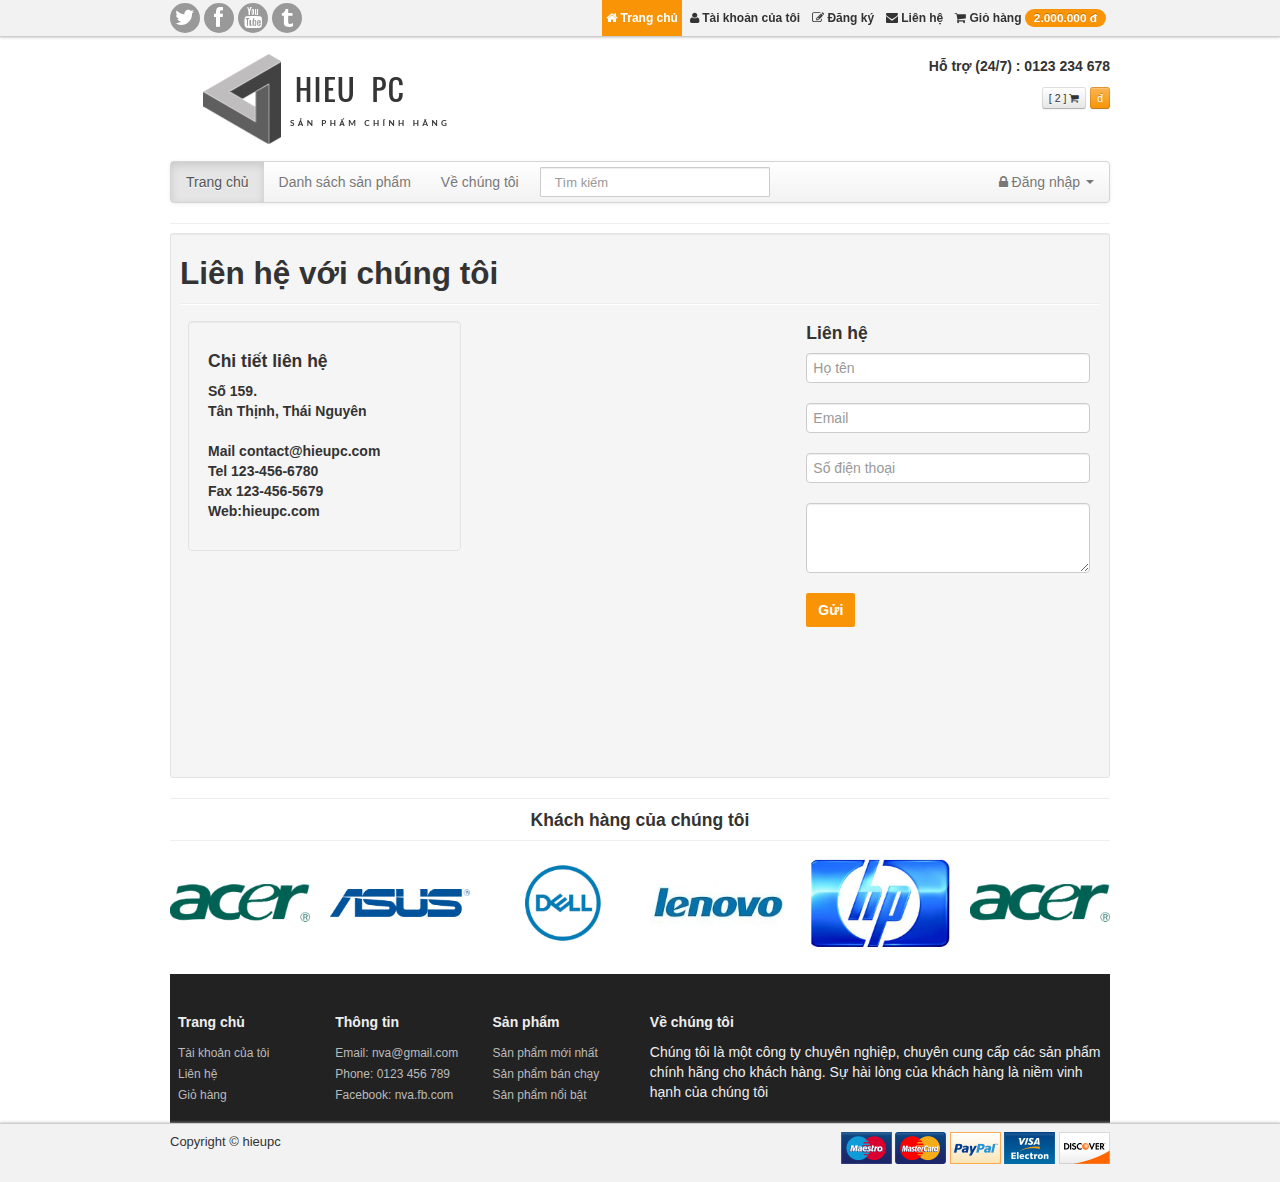
<file: contact.html>
<!DOCTYPE html>
<html lang="en">
<head>
    <meta charset="utf-8">
    <title>HIEU PC</title>
    <meta name="viewport" content="width=device-width, initial-scale=1.0">
    <meta name="description" content="">
    <meta name="author" content="">
    <!-- Bootstrap styles -->
    <link href="assets/css/bootstrap.css" rel="stylesheet"/>
    <!-- Customize styles -->
    <link href="style.css" rel="stylesheet"/>
    <!-- font awesome styles -->
    <link href="assets/font-awesome/css/font-awesome.css" rel="stylesheet">
    <!--[if IE 7]>
    <link href="css/font-awesome-ie7.min.css" rel="stylesheet">
    <![endif]-->

    <!--[if lt IE 9]>
    <script src="http://html5shim.googlecode.com/svn/trunk/html5.js"></script>
    <![endif]-->

    <!-- Favicons -->
    <link rel="shortcut icon" href="assets/ico/icon.png">
</head>
<body>
<!--
	Phần top menu
-->
<div class="navbar navbar-inverse navbar-fixed-top">
    <div class="topNav">
        <div class="container">
            <div class="alignR">
                <div class="pull-left socialNw">
                    <a href="#"><span class="icon-twitter"></span></a>
                    <a href="#"><span class="icon-facebook"></span></a>
                    <a href="#"><span class="icon-youtube"></span></a>
                    <a href="#"><span class="icon-tumblr"></span></a>
                </div>
                <a class="active" href="index.html"> <span class="icon-home"></span> Trang chủ</a>
                <a href="#"><span class="icon-user"></span> Tài khoản của tôi</a>
                <a href="register.html"><span class="icon-edit"></span> Đăng ký </a>
                <a href="contact.html"><span class="icon-envelope"></span> Liên hệ</a>
                <a href="cart.html"><span class="icon-shopping-cart"></span> Giỏ hàng <span class="badge badge-warning"> 2.000.000 đ</span></a>
            </div>
        </div>
    </div>
</div>

<!--
    Phần logo header
-->
<div class="container">
    <div id="gototop"></div>
    <header id="header">
        <div class="row">
            <div class="span6">
                <h1>
                    <a class="logo" href="index.html">
                        <img src="assets/img/Laptop/logo.png" alt="bootstrap sexy shop">
                    </a>
                </h1>
            </div>
            <div class="span6 alignR">
                <p><br> <strong> Hỗ trợ (24/7) : 0123 234 678 </strong><br><br></p>
                <span class="btn btn-mini">[ 2 ] <span class="icon-shopping-cart"></span></span>
                <span class="btn btn-warning btn-mini">đ</span>
            </div>
        </div>
    </header>

    <!--
    Navigation Bar Section
    -->
    <div class="navbar">
        <div class="navbar-inner">
            <div class="container">
                <a data-target=".nav-collapse" data-toggle="collapse" class="btn btn-navbar">
                    <span class="icon-bar"></span>
                    <span class="icon-bar"></span>
                    <span class="icon-bar"></span>
                </a>
                <div class="nav-collapse">
                    <ul class="nav">
                        <li class="active"><a href="index.html">Trang chủ </a></li>
                        <li class=""><a href="products.html">Danh sách sản phẩm</a></li>
                        <li class=""><a href="about_us.html">Về chúng tôi</a></li>
                    </ul>
                    <form action="#" class="navbar-search pull-left">
                        <input type="text" placeholder="Tìm kiếm" class="search-query span2">
                    </form>
                    <ul class="nav pull-right">
                        <li class="dropdown">
                            <a data-toggle="dropdown" class="dropdown-toggle" href="#"><span class="icon-lock"></span>
                                Đăng nhập <b class="caret"></b></a>
                            <div class="dropdown-menu">
                                <form class="form-horizontal loginFrm">
                                    <div class="control-group">
                                        <input type="text" class="span2" id="inputEmail" placeholder="Email">
                                    </div>
                                    <div class="control-group">
                                        <input type="password" class="span2" id="inputPassword" placeholder="Password">
                                    </div>
                                    <div class="control-group">
                                        <label class="checkbox">
                                            <input type="checkbox"> Lưu mật khẩu
                                        </label>
                                        <button type="submit" class="shopBtn btn-block">Đăng nhập</button>
                                    </div>
                                </form>
                            </div>
                        </li>
                    </ul>
                </div>
            </div>
        </div>
    </div>
    <!--
    Phần body - nội dung
    -->
    <hr class="soften">
    <div class="well well-small">
        <h2>Liên hệ với chúng tôi</h2>
        <hr class="soften"/>
        <div class="row-fluid">
            <div class="span8 relative">
                <iframe src="https://www.google.com/maps/embed?pb=!1m19!1m8!1m3!1d7420.179606800733!2d105.80600619568776!3d21.582417428847112!3m2!1i1024!2i768!4f13.1!4m8!3e6!4m0!4m5!1s0x3135274751cca353%3A0x518770700b159d06!2zTmfDtSAxNTkgRMawxqFuZyBaMTE1LCBRdXnhur90IFRo4bqvbmcsIFRow6BuaCBwaOG7kSBUaMOhaSBOZ3V5w6puLCBUaMOhaSBOZ3V5w6puLCBWaeG7h3QgTmFt!3m2!1d21.5848795!2d105.8048793!5e0!3m2!1svi!2s!4v1615972742185!5m2!1svi!2s"
                        width="600" height="450" style="border:0;" allowfullscreen="" loading="lazy"></iframe>
                <div class="absoluteBlk">
                    <div class="well wellsmall">
                        <h4>Chi tiết liên hệ</h4>
                        <h5>
                            Số 159.<br/>
                            Tân Thịnh, Thái Nguyên<br/><br/>

                            Mail contact@hieupc.com<br/>
                            ﻿Tel 123-456-6780<br/>
                            Fax 123-456-5679<br/>
                            Web:hieupc.com
                        </h5>
                    </div>
                </div>
            </div>

            <div class="span4">
                <h4>Liên hệ</h4>
                <form class="form-horizontal">
                    <fieldset>
                        <div class="control-group">

                            <input type="text" placeholder="Họ tên" class="input-xlarge"/>

                        </div>
                        <div class="control-group">

                            <input type="text" placeholder="Email" class="input-xlarge"/>

                        </div>
                        <div class="control-group">

                            <input type="text" placeholder="Số điện thoại" class="input-xlarge"/>

                        </div>
                        <div class="control-group">
                            <textarea rows="3" id="textarea" class="input-xlarge"></textarea>

                        </div>

                        <button class="shopBtn" type="submit">Gửi</button>

                    </fieldset>
                </form>
            </div>
        </div>


    </div>
    <!--
     Khách hàng
     -->
    <section class="our_client">
        <hr class="soften"/>
        <h4 class="title cntr"><span class="text">Khách hàng của chúng tôi</span></h4>
        <hr class="soften"/>
        <div class="row">
            <div class="span2">
                <a href="#"><img alt="" src="assets/img/Laptop/acer.jpg"></a>
            </div>
            <div class="span2">
                <a href="#"><img alt="" src="assets/img/Laptop/asus.jpg"></a>
            </div>
            <div class="span2">
                <a href="#"><img alt="" src="assets/img/Laptop/dell.jpg"></a>
            </div>
            <div class="span2">
                <a href="#"><img alt="" src="assets/img/Laptop/lenovo.jpg"></a>
            </div>
            <div class="span2">
                <a href="#"><img alt="" src="assets/img/Laptop/hp.jpg"></a>
            </div>
            <div class="span2">
                <a href="#"><img alt="" src="assets/img/Laptop/acer.jpg"></a>
            </div>
        </div>
    </section>

    <!--
    Phần Footer
    -->
    <footer class="footer">
        <div class="row-fluid">
            <div class="span2">
                <h5>Trang chủ</h5>
                <a href="#">Tài khoản của tôi</a><br>
                <a href="#">Liên hệ</a><br>
                <a href="#">Giỏ hàng</a><br>
            </div>
            <div class="span2">
                <h5>Thông tin</h5>
                <a href="#">Email: nva@gmail.com</a><br>
                <a href="#">Phone: 0123 456 789</a><br>
                <a href="#">Facebook: nva.fb.com</a><br>
            </div>
            <div class="span2">
                <h5>Sản phẩm</h5>
                <a href="#">Sản phẩm mới nhất</a> <br>
                <a href="#">Sản phẩm bán chạy</a><br>
                <a href="#">Sản phẩm nổi bật</a><br>
            </div>
            <div class="span6">
                <h5>Về chúng tôi</h5>
                Chúng tôi là một công ty chuyên nghiệp, chuyên cung cấp các sản phẩm chính hãng cho khách hàng.
                Sự hài lòng của khách hàng là niềm vinh hạnh của chúng tôi
            </div>
        </div>
    </footer>
</div><!-- /container -->

<div class="copyright">
    <div class="container">
        <p class="pull-right">
            <a href="#"><img src="assets/img/maestro.png" alt="payment"></a>
            <a href="#"><img src="assets/img/mc.png" alt="payment"></a>
            <a href="#"><img src="assets/img/pp.png" alt="payment"></a>
            <a href="#"><img src="assets/img/visa.png" alt="payment"></a>
            <a href="#"><img src="assets/img/disc.png" alt="payment"></a>
        </p>
        <span>Copyright &copy; hieupc</span>
    </div>
</div>
<a href="#" class="gotop"><i class="icon-double-angle-up"></i></a>
<!--file js-->
<script src="assets/js/jquery.js"></script>
<script src="assets/js/bootstrap.min.js"></script>
<script src="assets/js/jquery.easing-1.3.min.js"></script>
<script src="assets/js/jquery.scrollTo-1.4.3.1-min.js"></script>
<script src="assets/js/shop.js"></script>
</body>
</html>
</file>
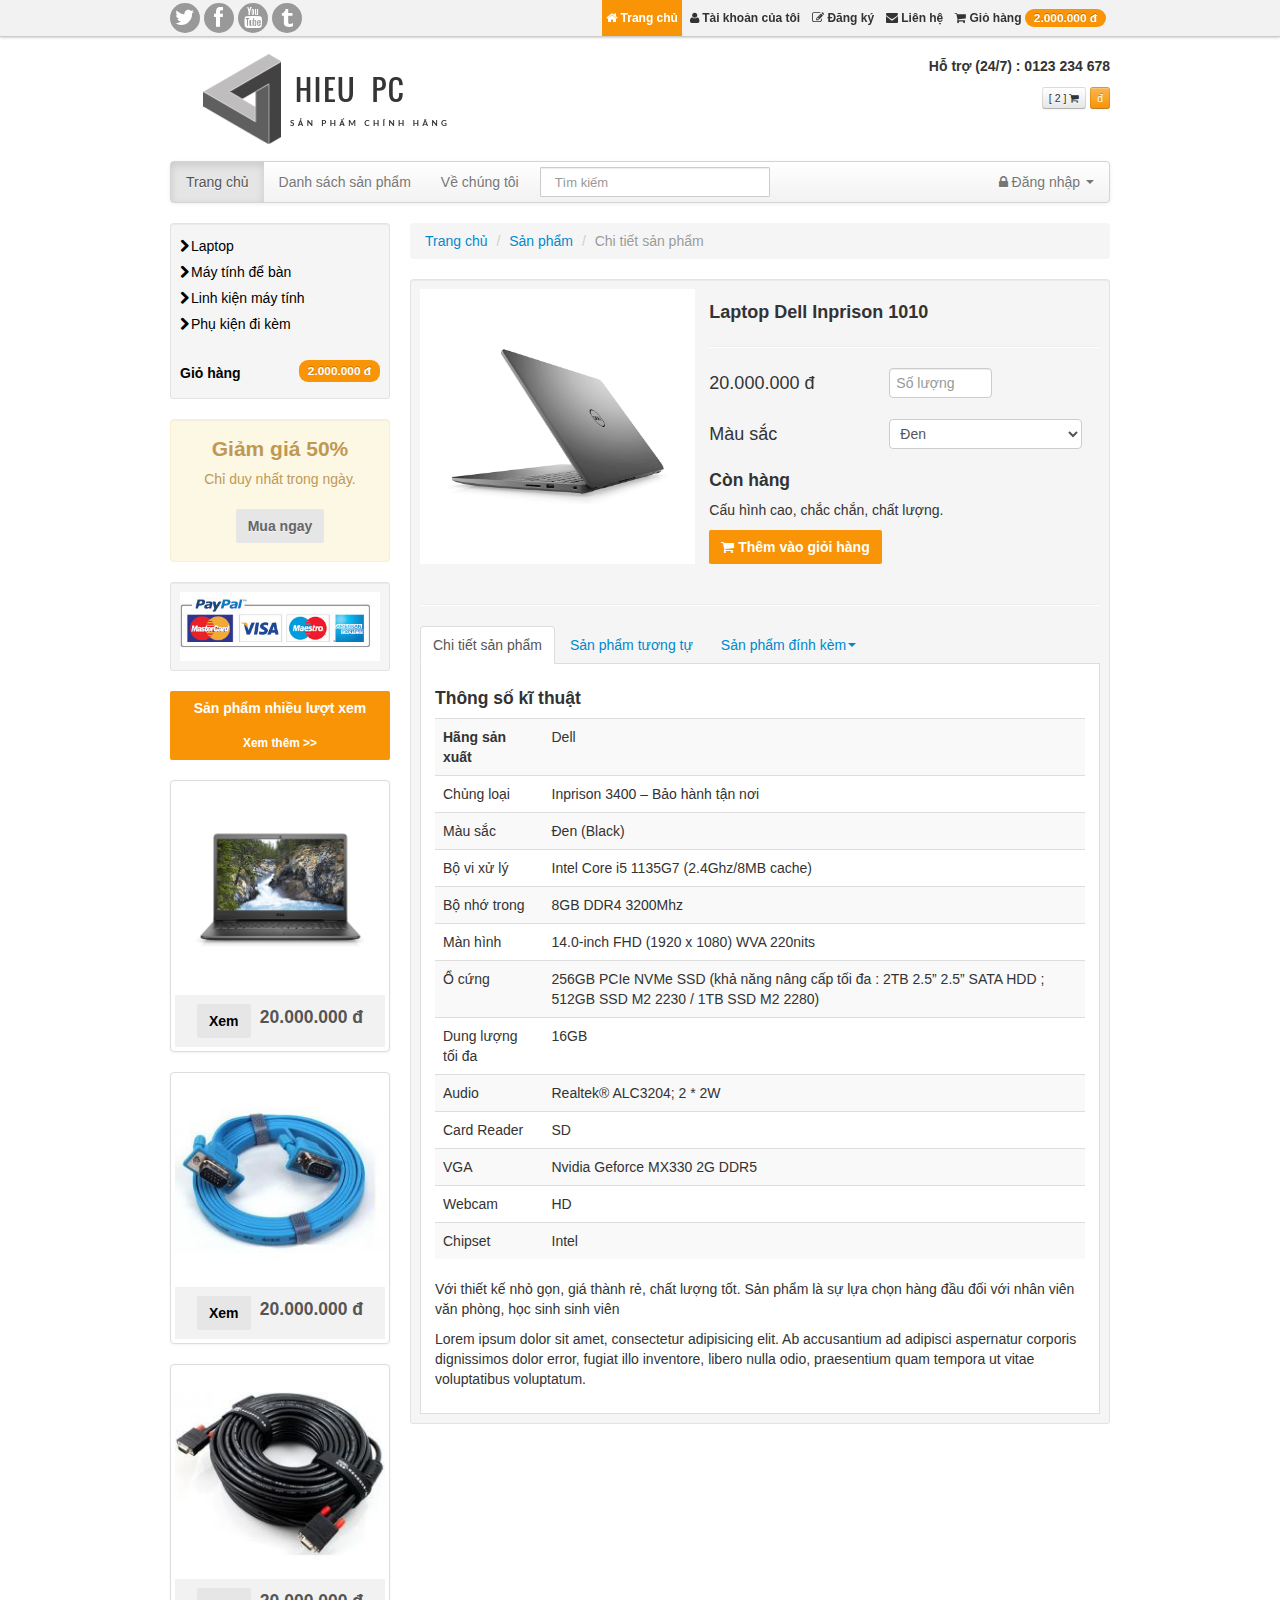
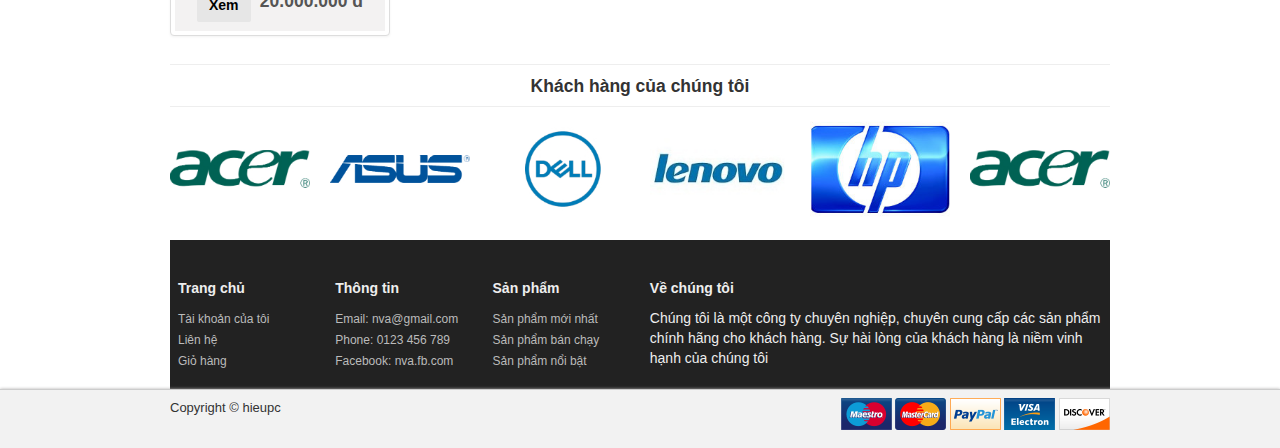
<file: product_details.html>
<!DOCTYPE html>
<html lang="en">
<head>
    <meta charset="utf-8">
    <title>HIEU PC</title>
    <meta name="viewport" content="width=device-width, initial-scale=1.0">
    <meta name="description" content="">
    <meta name="author" content="">
    <!-- Bootstrap styles -->
    <link href="assets/css/bootstrap.css" rel="stylesheet"/>
    <!-- Customize styles -->
    <link href="style.css" rel="stylesheet"/>
    <!-- font awesome styles -->
    <link href="assets/font-awesome/css/font-awesome.css" rel="stylesheet">
    <!--[if IE 7]>
    <link href="css/font-awesome-ie7.min.css" rel="stylesheet">
    <![endif]-->

    <!--[if lt IE 9]>
    <script src="http://html5shim.googlecode.com/svn/trunk/html5.js"></script>
    <![endif]-->

    <!-- Favicons -->
    <link rel="shortcut icon" href="assets/ico/icon.png">
</head>
<body>
<!--
	Phần top menu
-->
<div class="navbar navbar-inverse navbar-fixed-top">
    <div class="topNav">
        <div class="container">
            <div class="alignR">
                <div class="pull-left socialNw">
                    <a href="#"><span class="icon-twitter"></span></a>
                    <a href="#"><span class="icon-facebook"></span></a>
                    <a href="#"><span class="icon-youtube"></span></a>
                    <a href="#"><span class="icon-tumblr"></span></a>
                </div>
                <a class="active" href="index.html"> <span class="icon-home"></span> Trang chủ</a>
                <a href="#"><span class="icon-user"></span> Tài khoản của tôi</a>
                <a href="register.html"><span class="icon-edit"></span> Đăng ký </a>
                <a href="contact.html"><span class="icon-envelope"></span> Liên hệ</a>
                <a href="cart.html"><span class="icon-shopping-cart"></span> Giỏ hàng <span class="badge badge-warning"> 2.000.000 đ</span></a>
            </div>
        </div>
    </div>
</div>

<!--
    Phần logo header
-->
<div class="container">
    <div id="gototop"></div>
    <header id="header">
        <div class="row">
            <div class="span6">
                <h1>
                    <a class="logo" href="index.html">
                        <img src="assets/img/Laptop/logo.png" alt="bootstrap sexy shop">
                    </a>
                </h1>
            </div>
            <div class="span6 alignR">
                <p><br> <strong> Hỗ trợ (24/7) : 0123 234 678 </strong><br><br></p>
                <span class="btn btn-mini">[ 2 ] <span class="icon-shopping-cart"></span></span>
                <span class="btn btn-warning btn-mini">đ</span>
            </div>
        </div>
    </header>

    <!--
    Navigation Bar Section
    -->
    <div class="navbar">
        <div class="navbar-inner">
            <div class="container">
                <a data-target=".nav-collapse" data-toggle="collapse" class="btn btn-navbar">
                    <span class="icon-bar"></span>
                    <span class="icon-bar"></span>
                    <span class="icon-bar"></span>
                </a>
                <div class="nav-collapse">
                    <ul class="nav">
                        <li class="active"><a href="index.html">Trang chủ </a></li>
                        <li class=""><a href="products.html">Danh sách sản phẩm</a></li>
                        <li class=""><a href="about_us.html">Về chúng tôi</a></li>
                    </ul>
                    <form action="#" class="navbar-search pull-left">
                        <input type="text" placeholder="Tìm kiếm" class="search-query span2">
                    </form>
                    <ul class="nav pull-right">
                        <li class="dropdown">
                            <a data-toggle="dropdown" class="dropdown-toggle" href="#"><span class="icon-lock"></span>
                                Đăng nhập <b class="caret"></b></a>
                            <div class="dropdown-menu">
                                <form class="form-horizontal loginFrm">
                                    <div class="control-group">
                                        <input type="text" class="span2" id="inputEmail" placeholder="Email">
                                    </div>
                                    <div class="control-group">
                                        <input type="password" class="span2" id="inputPassword" placeholder="Password">
                                    </div>
                                    <div class="control-group">
                                        <label class="checkbox">
                                            <input type="checkbox"> Lưu mật khẩu
                                        </label>
                                        <button type="submit" class="shopBtn btn-block">Đăng nhập</button>
                                    </div>
                                </form>
                            </div>
                        </li>
                    </ul>
                </div>
            </div>
        </div>
    </div>
    <!--
    Phần body - nội dung
    -->
    <div class="row">
        <div id="sidebar" class="span3">
            <div class="well well-small">
                <ul class="nav nav-list">
                    <li><a href="products.html"><span class="icon-chevron-right"></span>Laptop</a></li>
                    <li><a href="products.html"><span class="icon-chevron-right"></span>Máy tính để bàn</a></li>
                    <li><a href="products.html"><span class="icon-chevron-right"></span>Linh kiện máy tính</a></li>
                    <li><a href="products.html"><span class="icon-chevron-right"></span>Phụ kiện đi kèm</a></li>
                    </li>
                    <li style="border:0"> &nbsp;</li>
                    <li><a class="totalInCart" href="cart.html"><strong>Giỏ hàng <span
                            class="badge badge-warning pull-right" style="line-height:18px;">2.000.000 đ</span></strong></a>
                    </li>
                </ul>
            </div>

            <div class="well well-small alert alert-warning cntr">
                <h2>Giảm giá 50%</h2>
                <p>
                    Chỉ duy nhất trong ngày. <br><br><a class="defaultBtn" href="#">Mua ngay </a>
                </p>
            </div>
            <div class="well well-small"><a href="#"><img src="assets/img/paypal.jpg" alt="payment method paypal"></a>
            </div>

            <a class="shopBtn btn-block" href="#">Sản phẩm nhiều lượt xem <br><small>Xem thêm >></small></a>
            <br>
            <br>
            <ul class="nav nav-list promowrapper">
                <li>
                    <div class="thumbnail">
                        <a class="zoomTool" href="product_details.html" title="add to cart"><span
                                class="icon-search"></span>Xem nhanh</a>
                        <img src="assets/img/Laptop/l11.png" alt="bootstrap ecommerce templates">
                        <div class="caption">
                            <h4><a class="defaultBtn" href="product_details.html">Xem</a> <span class="pull-right">20.000.000 đ</span>
                            </h4>
                        </div>
                    </div>
                </li>
                <li style="border:0"> &nbsp;</li>
            </ul>
            <ul class="nav nav-list promowrapper">
                <li>
                    <div class="thumbnail">
                        <a class="zoomTool" href="product_details.html" title="add to cart"><span
                                class="icon-search"></span>Xem nhanh</a>
                        <img src="assets/img/Laptop/capvga.jpg" alt="bootstrap ecommerce templates">
                        <div class="caption">
                            <h4><a class="defaultBtn" href="product_details.html">Xem</a> <span class="pull-right">20.000.000 đ</span>
                            </h4>
                        </div>
                    </div>
                </li>
                <li style="border:0"> &nbsp;</li>
            </ul>
            <ul class="nav nav-list promowrapper">
                <li>
                    <div class="thumbnail">
                        <a class="zoomTool" href="product_details.html" title="add to cart"><span
                                class="icon-search"></span>Xem nhanh</a>
                        <img src="assets/img/Laptop/cmh.jpg" alt="bootstrap ecommerce templates">
                        <div class="caption">
                            <h4><a class="defaultBtn" href="product_details.html">Xem</a> <span class="pull-right">20.000.000 đ</span>
                            </h4>
                        </div>
                    </div>
                </li>
                <li style="border:0"> &nbsp;</li>
            </ul>

        </div>
        <div class="span9">
            <ul class="breadcrumb">
                <li><a href="index.html">Trang chủ</a> <span class="divider">/</span></li>
                <li><a href="products.html">Sản phẩm</a> <span class="divider">/</span></li>
                <li class="active">Chi tiết sản phẩm</li>
            </ul>
            <div class="well well-small">
                <div class="row-fluid">
                    <div class="span5">
                        <div id="myCarousel" class="carousel slide cntr">
                            <div class="carousel-inner">
                                <div class="item active">
                                    <a href="#"> <img src="assets/img/Laptop/57919_inspiron3501__3_.png" alt=""
                                                      style="width:100%"></a>
                                </div>
                                <div class="item">
                                    <a href="#"> <img src="assets/img/Laptop/57919_inspiron3501__4_.png" alt=""
                                                      style="width:100%"></a>
                                </div>
                                <div class="item">
                                    <a href="#"> <img src="assets/img/Laptop/57919_inspiron3501__2_.png" alt=""
                                                      style="width:100%"></a>
                                </div>
                            </div>
                            <a class="left carousel-control" href="#myCarousel" data-slide="prev">‹</a>
                            <a class="right carousel-control" href="#myCarousel" data-slide="next">›</a>
                        </div>
                    </div>
                    <div class="span7">
                        <h3>Laptop Dell Inprison 1010</h3>
                        <hr class="soft"/>

                        <form class="form-horizontal qtyFrm">
                            <div class="control-group">
                                <label class="control-label"><span>20.000.000 đ</span></label>
                                <div class="controls">
                                    <input type="number" class="span6" placeholder="Số lượng">
                                </div>
                            </div>

                            <div class="control-group">
                                <label class="control-label"><span>Màu sắc</span></label>
                                <div class="controls">
                                    <select class="span11">
                                        <option>Đen</option>
                                        <option>Bạc</option>
                                        <option>Nhám</option>
                                    </select>
                                </div>
                            </div>
                            <h4>Còn hàng</h4>
                            <p>Cấu hình cao, chắc chắn, chất lượng.
                            <p>
                                <button type="submit" class="shopBtn"><span class=" icon-shopping-cart"></span> Thêm vào
                                    giỏi hàng
                                </button>
                        </form>
                    </div>
                </div>
                <hr class="softn clr"/>


                <ul id="productDetail" class="nav nav-tabs">
                    <li class="active"><a href="#home" data-toggle="tab">Chi tiết sản phẩm</a></li>
                    <li class=""><a href="#profile" data-toggle="tab">Sản phẩm tương tự </a></li>
                    <li class="dropdown">
                        <a href="#" class="dropdown-toggle" data-toggle="dropdown">Sản phẩm đính kèm<b
                                class="caret"></b></a>
                        <ul class="dropdown-menu">
                            <li><a href="#cat1" data-toggle="tab">Chuột Dell</a></li>
                            <li><a href="#cat2" data-toggle="tab">Bàn phím Dell</a></li>
                        </ul>
                    </li>
                </ul>
                <div id="myTabContent" class="tab-content tabWrapper">
                    <div class="tab-pane fade active in" id="home">
                        <h4>Thông số kĩ thuật</h4>
                        <table class="table table-striped">
                            <tbody>
                            <tr class="techSpecRow">
                                <td class="techSpecTD1 bold">Hãng sản xuất</td>
                                <td class="techSpecTD2">Dell</td>
                            </tr>
                            <tr class="techSpecRow">
                                <td class="techSpecTD1">Chủng loại</td>
                                <td class="techSpecTD2">Inprison 3400 – Bảo hành tận nơi</td>
                            </tr>
                            <tr class="techSpecRow">
                                <td class="techSpecTD1">Màu sắc</td>
                                <td class="techSpecTD2">Đen (Black)</td>
                            </tr>
                            <tr class="techSpecRow">
                                <td class="techSpecTD1">Bộ vi xử lý</td>
                                <td class="techSpecTD2">Intel Core i5 1135G7 (2.4Ghz/8MB cache)</td>
                            </tr>
                            <tr class="techSpecRow">
                                <td class="techSpecTD1">Bộ nhớ trong</td>
                                <td class="techSpecTD2">8GB DDR4 3200Mhz</td>
                            </tr>
                            <tr class="techSpecRow">
                                <td class="techSpecTD1">Màn hình</td>
                                <td class="techSpecTD2">14.0-inch FHD (1920 x 1080) WVA 220nits</td>
                            </tr>
                            <tr class="techSpecRow">
                                <td class="techSpecTD1">Ổ cứng</td>
                                <td class="techSpecTD2">256GB PCIe NVMe SSD (khả năng nâng cấp tối đa : 2TB 2.5” 2.5”
                                    SATA HDD ;
                                    512GB SSD M2 2230 / 1TB SSD M2 2280)
                                </td>
                            </tr>
                            <tr class="techSpecRow">
                                <td class="techSpecTD1">Dung lượng tối đa</td>
                                <td class="techSpecTD2">16GB</td>
                            </tr>
                            <tr class="techSpecRow">
                                <td class="techSpecTD1">Audio</td>
                                <td class="techSpecTD2">Realtek® ALC3204; 2 * 2W</td>
                            </tr>
                            <tr class="techSpecRow">
                                <td class="techSpecTD1">Card Reader</td>
                                <td class="techSpecTD2">SD</td>
                            </tr>
                            <tr class="techSpecRow">
                                <td class="techSpecTD1">VGA</td>
                                <td class="techSpecTD2">Nvidia Geforce MX330 2G DDR5</td>
                            </tr>
                            <tr class="techSpecRow">
                                <td class="techSpecTD1">Webcam</td>
                                <td class="techSpecTD2">HD</td>
                            </tr>
                            <tr class="techSpecRow">
                                <td class="techSpecTD1">Chipset</td>
                                <td class="techSpecTD2">Intel</td>
                            </tr>
                            </tbody>
                        </table>
                        <p>Với thiết kế nhỏ gọn, giá thành rẻ, chất lượng tốt. Sản phẩm là sự lựa chọn hàng đầu đối với
                            nhân viên văn phòng, học sinh sinh viên</p>
                        <p>Lorem ipsum dolor sit amet, consectetur adipisicing elit. Ab accusantium ad adipisci
                            aspernatur corporis dignissimos dolor error, fugiat illo inventore, libero nulla odio,
                            praesentium quam tempora ut vitae voluptatibus voluptatum.</p>

                    </div>
                    <div class="tab-pane fade" id="profile">
                        <div class="row-fluid">
                            <div class="span2">
                                <img src="assets/img/Laptop/l6.jpeg" alt="">
                            </div>
                            <div class="span6">
                                <h5>Laptop dell inprison 3452 </h5>
                                <p>
                                    Lorem ipsum dolor sit amet, consectetur adipisicing elit. Asperiores at eveniet
                                    exercitationem expedita harum illum ipsum iure nostrum quibusdam sed. Eos libero
                                    molestias quas voluptatem?
                                </p>
                            </div>
                            <div class="span4 alignR">
                                <form class="form-horizontal qtyFrm">
                                    <h3> 15.000.000 đ</h3>
                                    <label class="checkbox">
                                        <input type="checkbox"> So sánh sản phẩm
                                    </label><br>
                                    <div class="btn-group">
                                        <a href="product_details.html" class="defaultBtn"><span
                                                class=" icon-shopping-cart"></span> Thêm vào giỏ hàng</a>
                                        <a href="product_details.html" class="shopBtn">Xem</a>
                                    </div>
                                </form>
                            </div>
                        </div>
                        <hr class="soft">
                        <div class="row-fluid">
                            <div class="span2">
                                <img src="assets/img/Laptop/l5.jpeg" alt="">
                            </div>
                            <div class="span6">
                                <h5>Laptop dell inprison 3452 </h5>
                                <p>
                                    Lorem ipsum dolor sit amet, consectetur adipisicing elit. Animi aut consectetur
                                    corporis debitis eaque eos exercitationem harum labore, laboriosam magnam, natus
                                    odit quae rem saepe.
                                </p>
                            </div>
                            <div class="span4 alignR">
                                <form class="form-horizontal qtyFrm">
                                    <h3> $140.00</h3>
                                    <label class="checkbox">
                                        <input type="checkbox"> So sánh sản phẩm
                                    </label><br>
                                    <div class="btn-group">
                                        <a href="product_details.html" class="defaultBtn"><span
                                                class=" icon-shopping-cart"></span> Thêm vào giỏ hàng</a>
                                        <a href="product_details.html" class="shopBtn">Xem</a>
                                    </div>
                                </form>
                            </div>
                        </div>
                        <hr class="soft">
                        <div class="row-fluid">
                            <div class="span2">
                                <img src="assets/img/Laptop/l7.jpg" alt="">
                            </div>
                            <div class="span6">
                                <h5>Laptop dell inprison 3452 </h5>
                                <p>
                                    Lorem ipsum dolor sit amet, consectetur adipisicing elit. Animi aut consectetur
                                    corporis debitis eaque eos exercitationem harum labore, laboriosam magnam, natus
                                    odit quae rem saepe.
                                </p>
                            </div>
                            <div class="span4 alignR">
                                <form class="form-horizontal qtyFrm">
                                    <h3> $140.00</h3>
                                    <label class="checkbox">
                                        <input type="checkbox"> So sánh sản phẩm
                                    </label><br>
                                    <div class="btn-group">
                                        <a href="product_details.html" class="defaultBtn"><span
                                                class=" icon-shopping-cart"></span> Thêm vào giỏ hàng</a>
                                        <a href="product_details.html" class="shopBtn">Xem</a>
                                    </div>
                                </form>
                            </div>
                        </div>
                        <hr class="soft">
                        <div class="row-fluid">
                            <div class="span2">
                                <img src="assets/img/Laptop/l9.jpg" alt="">
                            </div>
                            <div class="span6">
                                <h5>Laptop dell inprison 3452 </h5>
                                <p>
                                    Lorem ipsum dolor sit amet, consectetur adipisicing elit. Animi aut consectetur
                                    corporis debitis eaque eos exercitationem harum labore, laboriosam magnam, natus
                                    odit quae rem saepe.
                                </p>
                            </div>
                            <div class="span4 alignR">
                                <form class="form-horizontal qtyFrm">
                                    <h3> $140.00</h3>
                                    <label class="checkbox">
                                        <input type="checkbox"> So sánh sản phẩm
                                    </label><br>
                                    <div class="btn-group">
                                        <a href="product_details.html" class="defaultBtn"><span
                                                class=" icon-shopping-cart"></span> Thêm vào giỏ hàng</a>
                                        <a href="product_details.html" class="shopBtn">Xem</a>
                                    </div>
                                </form>
                            </div>
                        </div>
                        <hr class="soft">
                        <div class="row-fluid">
                            <div class="span2">
                                <img src="assets/img/Laptop/l10.jpg" alt="">
                            </div>
                            <div class="span6">
                                <h5>Laptop dell inprison 3452 </h5>
                                <p>
                                    Lorem ipsum dolor sit amet, consectetur adipisicing elit. Animi aut consectetur
                                    corporis debitis eaque eos exercitationem harum labore, laboriosam magnam, natus
                                    odit quae rem saepe.
                                </p>
                            </div>
                            <div class="span4 alignR">
                                <form class="form-horizontal qtyFrm">
                                    <h3> $140.00</h3>
                                    <label class="checkbox">
                                        <input type="checkbox"> So sánh sản phẩm
                                    </label><br>
                                    <div class="btn-group">
                                        <a href="product_details.html" class="defaultBtn"><span
                                                class=" icon-shopping-cart"></span> Thêm vào giỏ hàng</a>
                                        <a href="product_details.html" class="shopBtn">Xem</a>
                                    </div>
                                </form>
                            </div>
                        </div>
                    </div>
                    <div class="tab-pane fade" id="cat1">
                        <p>Chuột máy tính tặng kèm</p>
                        <br>
                        <br>
                        <div class="row-fluid">
                            <div class="span2">
                                <img src="assets/img/Laptop/5.jpg" alt="">
                            </div>
                            <div class="span6">
                                <h5>Chuột máy tính dell 1414 </h5>
                                <p>Lorem ipsum dolor sit amet, consectetur adipisicing elit. A architecto at deleniti
                                    eius harum
                                  </p>
                            </div>
                            <div class="span4 alignR">
                                <form class="form-horizontal qtyFrm">
                                    <h3> 380.000 đ</h3>
                                    <label class="checkbox">
                                        <input type="checkbox"> So sánh sản phẩm
                                    </label><br>
                                    <div class="btn-group">
                                        <a href="product_details.html" class="defaultBtn"><span
                                                class=" icon-shopping-cart"></span> Thêm vào giỏ hàng</a>
                                        <a href="product_details.html" class="shopBtn">VIEW</a>
                                    </div>
                                </form>
                            </div>
                        </div>
                    </div>
                    <div class="tab-pane fade" id="cat2">
                        <p>Bàn phím tặng kèm</p>
                        <div class="row-fluid">
                            <div class="span2">
                                <img src="assets/img/Laptop/2.jpg" alt="">
                            </div>
                            <div class="span6">
                                <h5>Bàn phím dell 2323</h5>
                                <p>
                                    Lorem ipsum dolor sit amet, consectetur adipisicing elit. A architecto at deleniti
                                    eius harum
                                </p>
                            </div>
                            <div class="span4 alignR">
                                <form class="form-horizontal qtyFrm">
                                    <h3> 500.000 đ</h3>
                                    <label class="checkbox">
                                        <input type="checkbox"> So sánh sản phẩm
                                    </label><br>
                                    <div class="btn-group">
                                        <a href="product_details.html" class="defaultBtn"><span
                                                class=" icon-shopping-cart"></span> Thêm vào giỏ hàng</a>
                                        <a href="product_details.html" class="shopBtn">Xem</a>
                                    </div>
                                </form>
                            </div>
                        </div>
                    </div>
                </div>

            </div>
        </div>
    </div> <!-- Body wrapper -->
    <!--
    Khách hàng
    -->
    <section class="our_client">
        <hr class="soften"/>
        <h4 class="title cntr"><span class="text">Khách hàng của chúng tôi</span></h4>
        <hr class="soften"/>
        <div class="row">
            <div class="span2">
                <a href="#"><img alt="" src="assets/img/Laptop/acer.jpg"></a>
            </div>
            <div class="span2">
                <a href="#"><img alt="" src="assets/img/Laptop/asus.jpg"></a>
            </div>
            <div class="span2">
                <a href="#"><img alt="" src="assets/img/Laptop/dell.jpg"></a>
            </div>
            <div class="span2">
                <a href="#"><img alt="" src="assets/img/Laptop/lenovo.jpg"></a>
            </div>
            <div class="span2">
                <a href="#"><img alt="" src="assets/img/Laptop/hp.jpg"></a>
            </div>
            <div class="span2">
                <a href="#"><img alt="" src="assets/img/Laptop/acer.jpg"></a>
            </div>
        </div>
    </section>

    <!--
    Phần Footer
    -->
    <footer class="footer">
        <div class="row-fluid">
            <div class="span2">
                <h5>Trang chủ</h5>
                <a href="#">Tài khoản của tôi</a><br>
                <a href="#">Liên hệ</a><br>
                <a href="#">Giỏ hàng</a><br>
            </div>
            <div class="span2">
                <h5>Thông tin</h5>
                <a href="#">Email: nva@gmail.com</a><br>
                <a href="#">Phone: 0123 456 789</a><br>
                <a href="#">Facebook: nva.fb.com</a><br>
            </div>
            <div class="span2">
                <h5>Sản phẩm</h5>
                <a href="#">Sản phẩm mới nhất</a> <br>
                <a href="#">Sản phẩm bán chạy</a><br>
                <a href="#">Sản phẩm nổi bật</a><br>
            </div>
            <div class="span6">
                <h5>Về chúng tôi</h5>
                Chúng tôi là một công ty chuyên nghiệp, chuyên cung cấp các sản phẩm chính hãng cho khách hàng.
                Sự hài lòng của khách hàng là niềm vinh hạnh của chúng tôi
            </div>
        </div>
    </footer>
</div><!-- /container -->

<div class="copyright">
    <div class="container">
        <p class="pull-right">
            <a href="#"><img src="assets/img/maestro.png" alt="payment"></a>
            <a href="#"><img src="assets/img/mc.png" alt="payment"></a>
            <a href="#"><img src="assets/img/pp.png" alt="payment"></a>
            <a href="#"><img src="assets/img/visa.png" alt="payment"></a>
            <a href="#"><img src="assets/img/disc.png" alt="payment"></a>
        </p>
        <span>Copyright &copy; hieupc</span>
    </div>
</div>
<a href="#" class="gotop"><i class="icon-double-angle-up"></i></a>
<!--file js-->
<script src="assets/js/jquery.js"></script>
<script src="assets/js/bootstrap.min.js"></script>
<script src="assets/js/jquery.easing-1.3.min.js"></script>
<script src="assets/js/jquery.scrollTo-1.4.3.1-min.js"></script>
<script src="assets/js/shop.js"></script>
</body>
</html>
</file>
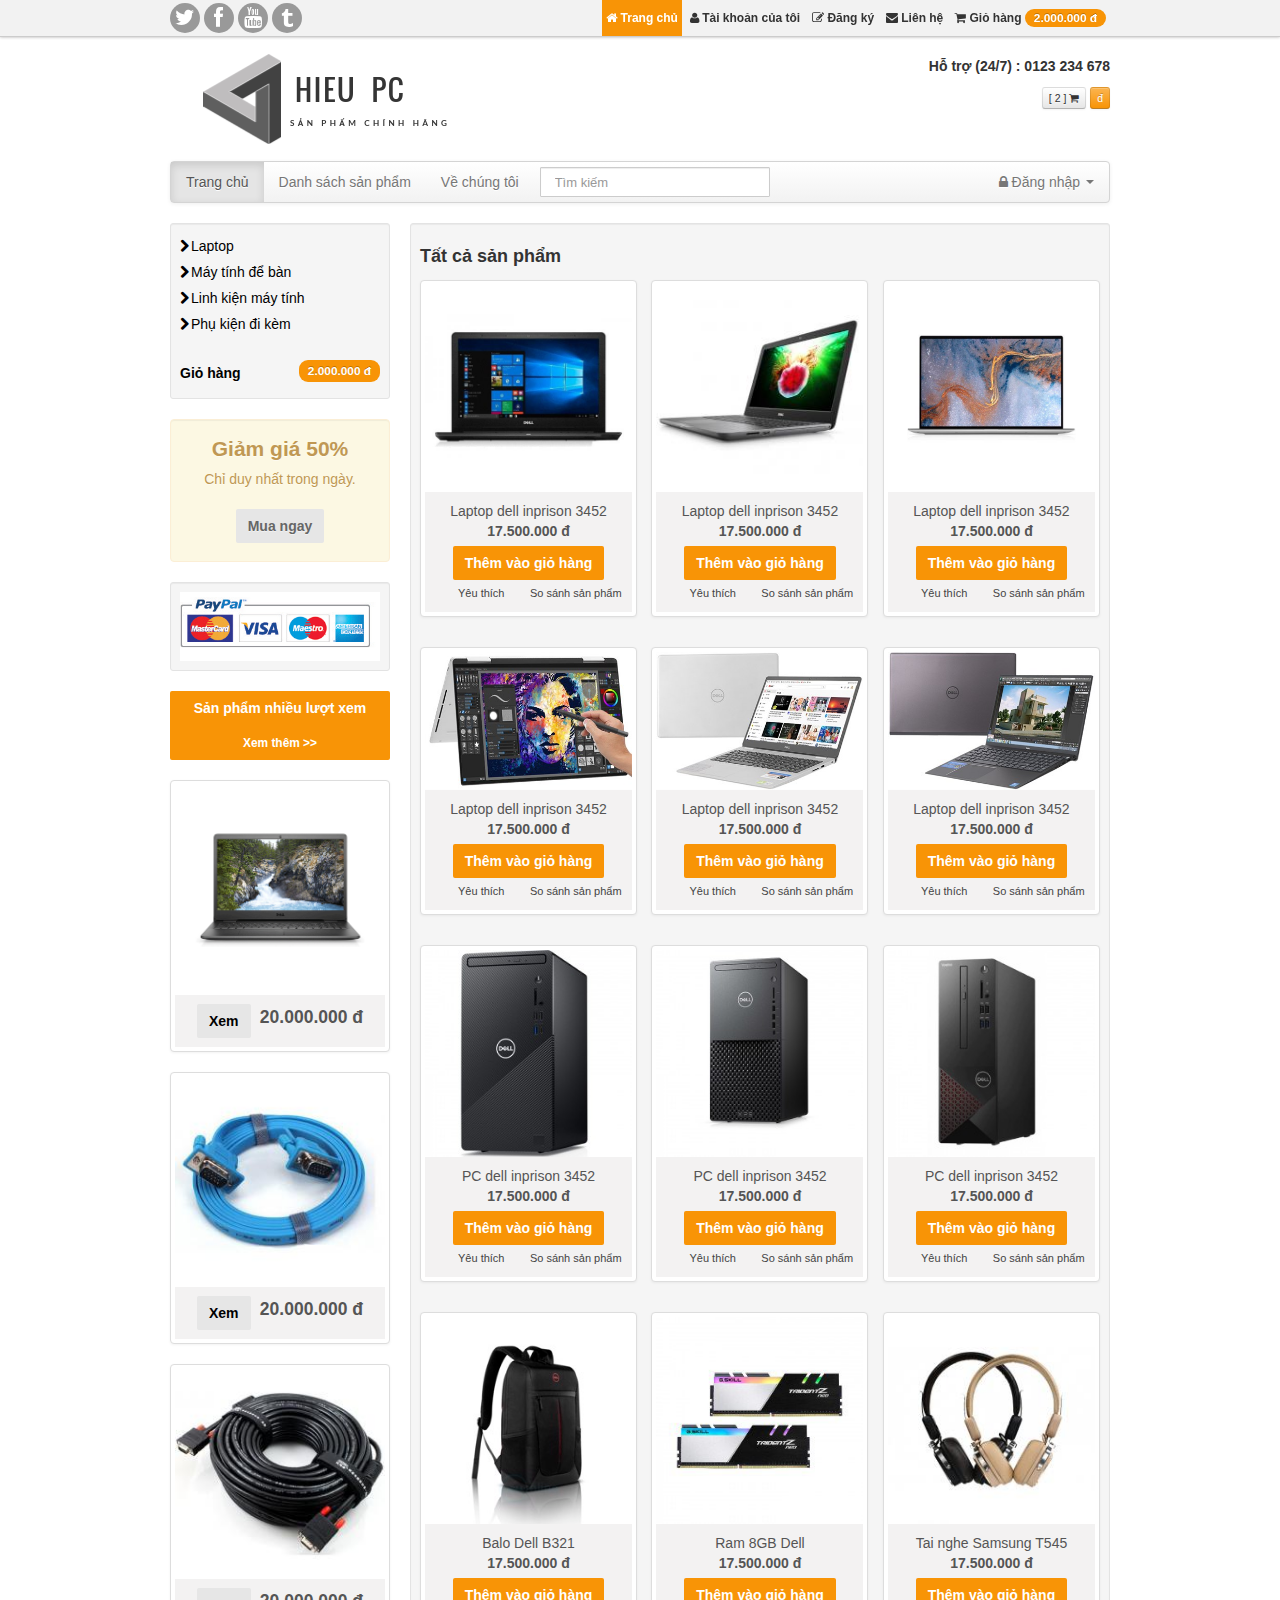
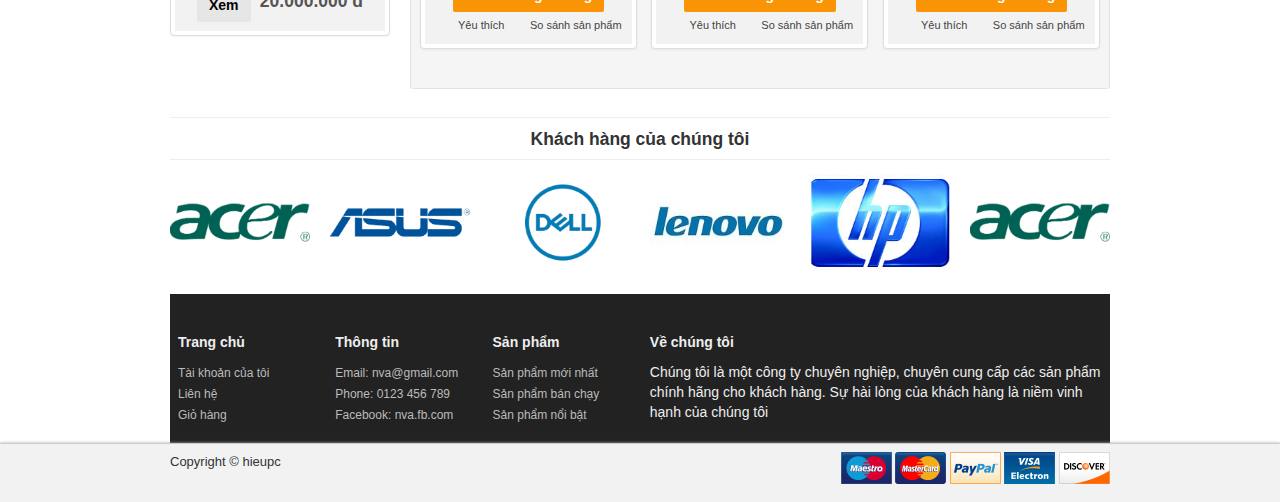
<file: products.html>
<!DOCTYPE html>
<html lang="en">
<head>
    <meta charset="utf-8">
    <title>HIEU PC</title>
    <meta name="viewport" content="width=device-width, initial-scale=1.0">
    <meta name="description" content="">
    <meta name="author" content="">
    <!-- Bootstrap styles -->
    <link href="assets/css/bootstrap.css" rel="stylesheet"/>
    <!-- Customize styles -->
    <link href="style.css" rel="stylesheet"/>
    <!-- font awesome styles -->
    <link href="assets/font-awesome/css/font-awesome.css" rel="stylesheet">
    <!--[if IE 7]>
    <link href="css/font-awesome-ie7.min.css" rel="stylesheet">
    <![endif]-->

    <!--[if lt IE 9]>
    <script src="http://html5shim.googlecode.com/svn/trunk/html5.js"></script>
    <![endif]-->

    <!-- Favicons -->
    <link rel="shortcut icon" href="assets/ico/icon.png">
</head>
<body>
<!-- 
	Phần top menu
-->
<div class="navbar navbar-inverse navbar-fixed-top">
    <div class="topNav">
        <div class="container">
            <div class="alignR">
                <div class="pull-left socialNw">
                    <a href="#"><span class="icon-twitter"></span></a>
                    <a href="#"><span class="icon-facebook"></span></a>
                    <a href="#"><span class="icon-youtube"></span></a>
                    <a href="#"><span class="icon-tumblr"></span></a>
                </div>
                <a class="active" href="index.html"> <span class="icon-home"></span> Trang chủ</a>
                <a href="#"><span class="icon-user"></span> Tài khoản của tôi</a>
                <a href="register.html"><span class="icon-edit"></span> Đăng ký </a>
                <a href="contact.html"><span class="icon-envelope"></span> Liên hệ</a>
                <a href="cart.html"><span class="icon-shopping-cart"></span> Giỏ hàng <span class="badge badge-warning"> 2.000.000 đ</span></a>
            </div>
        </div>
    </div>
</div>

<!--
    Phần logo header
-->
<div class="container">
    <div id="gototop"></div>
    <header id="header">
        <div class="row">
            <div class="span6">
                <h1>
                    <a class="logo" href="index.html">
                        <img src="assets/img/Laptop/logo.png" alt="bootstrap sexy shop">
                    </a>
                </h1>
            </div>
            <div class="span6 alignR">
                <p><br> <strong> Hỗ trợ (24/7) : 0123 234 678 </strong><br><br></p>
                <span class="btn btn-mini">[ 2 ] <span class="icon-shopping-cart"></span></span>
                <span class="btn btn-warning btn-mini">đ</span>
            </div>
        </div>
    </header>

    <!--
    Navigation Bar Section
    -->
    <div class="navbar">
        <div class="navbar-inner">
            <div class="container">
                <a data-target=".nav-collapse" data-toggle="collapse" class="btn btn-navbar">
                    <span class="icon-bar"></span>
                    <span class="icon-bar"></span>
                    <span class="icon-bar"></span>
                </a>
                <div class="nav-collapse">
                    <ul class="nav">
                        <li class="active"><a href="index.html">Trang chủ </a></li>
                        <li class=""><a href="products.html">Danh sách sản phẩm</a></li>
                        <li class=""><a href="about_us.html">Về chúng tôi</a></li>
                    </ul>
                    <form action="#" class="navbar-search pull-left">
                        <input type="text" placeholder="Tìm kiếm" class="search-query span2">
                    </form>
                    <ul class="nav pull-right">
                        <li class="dropdown">
                            <a data-toggle="dropdown" class="dropdown-toggle" href="#"><span class="icon-lock"></span>
                                Đăng nhập <b class="caret"></b></a>
                            <div class="dropdown-menu">
                                <form class="form-horizontal loginFrm">
                                    <div class="control-group">
                                        <input type="text" class="span2" id="inputEmail" placeholder="Email">
                                    </div>
                                    <div class="control-group">
                                        <input type="password" class="span2" id="inputPassword" placeholder="Password">
                                    </div>
                                    <div class="control-group">
                                        <label class="checkbox">
                                            <input type="checkbox"> Lưu mật khẩu
                                        </label>
                                        <button type="submit" class="shopBtn btn-block">Đăng nhập</button>
                                    </div>
                                </form>
                            </div>
                        </li>
                    </ul>
                </div>
            </div>
        </div>
    </div>
    <!--
    Phần body - nội dung
    -->
    <div class="row">
        <div id="sidebar" class="span3">
            <div class="well well-small">
                <ul class="nav nav-list">
                    <li><a href="products.html"><span class="icon-chevron-right"></span>Laptop</a></li>
                    <li><a href="products.html"><span class="icon-chevron-right"></span>Máy tính để bàn</a></li>
                    <li><a href="products.html"><span class="icon-chevron-right"></span>Linh kiện máy tính</a></li>
                    <li><a href="products.html"><span class="icon-chevron-right"></span>Phụ kiện đi kèm</a></li>
                    </li>
                    <li style="border:0"> &nbsp;</li>
                    <li><a class="totalInCart" href="cart.html"><strong>Giỏ hàng <span
                            class="badge badge-warning pull-right" style="line-height:18px;">2.000.000 đ</span></strong></a>
                    </li>
                </ul>
            </div>

            <div class="well well-small alert alert-warning cntr">
                <h2>Giảm giá 50%</h2>
                <p>
                    Chỉ duy nhất trong ngày. <br><br><a class="defaultBtn" href="#">Mua ngay </a>
                </p>
            </div>
            <div class="well well-small"><a href="#"><img src="assets/img/paypal.jpg" alt="payment method paypal"></a>
            </div>

            <a class="shopBtn btn-block" href="#">Sản phẩm nhiều lượt xem <br><small>Xem thêm >></small></a>
            <br>
            <br>
            <ul class="nav nav-list promowrapper">
                <li>
                    <div class="thumbnail">
                        <a class="zoomTool" href="product_details.html" title="add to cart"><span
                                class="icon-search"></span>Xem nhanh</a>
                        <img src="assets/img/Laptop/l11.png" alt="bootstrap ecommerce templates">
                        <div class="caption">
                            <h4><a class="defaultBtn" href="product_details.html">Xem</a> <span class="pull-right">20.000.000 đ</span>
                            </h4>
                        </div>
                    </div>
                </li>
                <li style="border:0"> &nbsp;</li>
            </ul>
            <ul class="nav nav-list promowrapper">
                <li>
                    <div class="thumbnail">
                        <a class="zoomTool" href="product_details.html" title="add to cart"><span
                                class="icon-search"></span>Xem nhanh</a>
                        <img src="assets/img/Laptop/capvga.jpg" alt="bootstrap ecommerce templates">
                        <div class="caption">
                            <h4><a class="defaultBtn" href="product_details.html">Xem</a> <span class="pull-right">20.000.000 đ</span>
                            </h4>
                        </div>
                    </div>
                </li>
                <li style="border:0"> &nbsp;</li>
            </ul>
            <ul class="nav nav-list promowrapper">
                <li>
                    <div class="thumbnail">
                        <a class="zoomTool" href="product_details.html" title="add to cart"><span
                                class="icon-search"></span>Xem nhanh</a>
                        <img src="assets/img/Laptop/cmh.jpg" alt="bootstrap ecommerce templates">
                        <div class="caption">
                            <h4><a class="defaultBtn" href="product_details.html">Xem</a> <span class="pull-right">20.000.000 đ</span>
                            </h4>
                        </div>
                    </div>
                </li>
                <li style="border:0"> &nbsp;</li>
            </ul>

        </div>
        <div class="span9">
            <!--
            New Products
            -->
            <div class="well well-small">
                <h3>Tất cả sản phẩm </h3>
                <div class="row-fluid">
                    <ul class="thumbnails">
                        <li class="span4">
                            <div class="thumbnail">
                                <a href="product_details.html" class="overlay"></a>
                                <a class="zoomTool" href="product_details.html" title="add to cart"><span
                                        class="icon-search"></span> Xem nhanh</a>
                                <a href="product_details.html"><img src="assets/img/Laptop/l5.jpeg" alt=""></a>
                                <div class="caption cntr">
                                    <p>Laptop dell inprison 3452</p>
                                    <p><strong> 17.500.000 đ</strong></p>
                                    <h4><a class="shopBtn" href="#" title="add to cart"> Thêm vào giỏ hàng </a></h4>
                                    <div class="actionList">
                                        <a class="pull-left" href="#">Yêu thích </a>
                                        <a class="pull-left" href="#"> So sánh sản phẩm </a>
                                    </div>
                                    <br class="clr">
                                </div>
                            </div>
                        </li>
						<li class="span4">
                            <div class="thumbnail">
                                <a href="product_details.html" class="overlay"></a>
                                <a class="zoomTool" href="product_details.html" title="add to cart"><span
                                        class="icon-search"></span> Xem nhanh</a>
                                <a href="product_details.html"><img src="assets/img/Laptop/l6.jpeg" alt=""></a>
                                <div class="caption cntr">
                                    <p>Laptop dell inprison 3452</p>
                                    <p><strong> 17.500.000 đ</strong></p>
                                    <h4><a class="shopBtn" href="#" title="add to cart"> Thêm vào giỏ hàng </a></h4>
                                    <div class="actionList">
                                        <a class="pull-left" href="#">Yêu thích </a>
                                        <a class="pull-left" href="#"> So sánh sản phẩm </a>
                                    </div>
                                    <br class="clr">
                                </div>
                            </div>
                        </li>
						<li class="span4">
                            <div class="thumbnail">
                                <a href="product_details.html" class="overlay"></a>
                                <a class="zoomTool" href="product_details.html" title="add to cart"><span
                                        class="icon-search"></span> Xem nhanh</a>
                                <a href="product_details.html"><img src="assets/img/Laptop/l7.jpg" alt=""></a>
                                <div class="caption cntr">
                                    <p>Laptop dell inprison 3452</p>
                                    <p><strong> 17.500.000 đ</strong></p>
                                    <h4><a class="shopBtn" href="#" title="add to cart"> Thêm vào giỏ hàng </a></h4>
                                    <div class="actionList">
                                        <a class="pull-left" href="#">Yêu thích </a>
                                        <a class="pull-left" href="#"> So sánh sản phẩm </a>
                                    </div>
                                    <br class="clr">
                                </div>
                            </div>
                        </li>
                    </ul>
					<ul class="thumbnails">
                        <li class="span4">
                            <div class="thumbnail">
                                <a href="product_details.html" class="overlay"></a>
                                <a class="zoomTool" href="product_details.html" title="add to cart"><span
                                        class="icon-search"></span> Xem nhanh</a>
                                <a href="product_details.html"><img src="assets/img/Laptop/l9.jpg" alt=""></a>
                                <div class="caption cntr">
                                    <p>Laptop dell inprison 3452</p>
                                    <p><strong> 17.500.000 đ</strong></p>
                                    <h4><a class="shopBtn" href="#" title="add to cart"> Thêm vào giỏ hàng </a></h4>
                                    <div class="actionList">
                                        <a class="pull-left" href="#">Yêu thích </a>
                                        <a class="pull-left" href="#"> So sánh sản phẩm </a>
                                    </div>
                                    <br class="clr">
                                </div>
                            </div>
                        </li>
						<li class="span4">
                            <div class="thumbnail">
                                <a href="product_details.html" class="overlay"></a>
                                <a class="zoomTool" href="product_details.html" title="add to cart"><span
                                        class="icon-search"></span> Xem nhanh</a>
                                <a href="product_details.html"><img src="assets/img/Laptop/l10.jpg" alt=""></a>
                                <div class="caption cntr">
                                    <p>Laptop dell inprison 3452</p>
                                    <p><strong> 17.500.000 đ</strong></p>
                                    <h4><a class="shopBtn" href="#" title="add to cart"> Thêm vào giỏ hàng </a></h4>
                                    <div class="actionList">
                                        <a class="pull-left" href="#">Yêu thích </a>
                                        <a class="pull-left" href="#"> So sánh sản phẩm </a>
                                    </div>
                                    <br class="clr">
                                </div>
                            </div>
                        </li>
						<li class="span4">
                            <div class="thumbnail">
                                <a href="product_details.html" class="overlay"></a>
                                <a class="zoomTool" href="product_details.html" title="add to cart"><span
                                        class="icon-search"></span> Xem nhanh</a>
                                <a href="product_details.html"><img src="assets/img/Laptop/l12.jpg" alt=""></a>
                                <div class="caption cntr">
                                    <p>Laptop dell inprison 3452</p>
                                    <p><strong> 17.500.000 đ</strong></p>
                                    <h4><a class="shopBtn" href="#" title="add to cart"> Thêm vào giỏ hàng </a></h4>
                                    <div class="actionList">
                                        <a class="pull-left" href="#">Yêu thích </a>
                                        <a class="pull-left" href="#"> So sánh sản phẩm </a>
                                    </div>
                                    <br class="clr">
                                </div>
                            </div>
                        </li>
                    </ul>
					<ul class="thumbnails">
                        <li class="span4">
                            <div class="thumbnail">
                                <a href="product_details.html" class="overlay"></a>
                                <a class="zoomTool" href="product_details.html" title="add to cart"><span
                                        class="icon-search"></span> Xem nhanh</a>
                                <a href="product_details.html"><img src="assets/img/Laptop/p1.jpg" alt=""></a>
                                <div class="caption cntr">
                                    <p>PC dell inprison 3452</p>
                                    <p><strong> 17.500.000 đ</strong></p>
                                    <h4><a class="shopBtn" href="#" title="add to cart"> Thêm vào giỏ hàng </a></h4>
                                    <div class="actionList">
                                        <a class="pull-left" href="#">Yêu thích </a>
                                        <a class="pull-left" href="#"> So sánh sản phẩm </a>
                                    </div>
                                    <br class="clr">
                                </div>
                            </div>
                        </li>
						<li class="span4">
                            <div class="thumbnail">
                                <a href="product_details.html" class="overlay"></a>
                                <a class="zoomTool" href="product_details.html" title="add to cart"><span
                                        class="icon-search"></span> Xem nhanh</a>
                                <a href="product_details.html"><img src="assets/img/Laptop/p2.jpg" alt=""></a>
                                <div class="caption cntr">
                                    <p>PC dell inprison 3452</p>
                                    <p><strong> 17.500.000 đ</strong></p>
                                    <h4><a class="shopBtn" href="#" title="add to cart"> Thêm vào giỏ hàng </a></h4>
                                    <div class="actionList">
                                        <a class="pull-left" href="#">Yêu thích </a>
                                        <a class="pull-left" href="#"> So sánh sản phẩm </a>
                                    </div>
                                    <br class="clr">
                                </div>
                            </div>
                        </li>
						<li class="span4">
                            <div class="thumbnail">
                                <a href="product_details.html" class="overlay"></a>
                                <a class="zoomTool" href="product_details.html" title="add to cart"><span
                                        class="icon-search"></span> Xem nhanh</a>
                                <a href="product_details.html"><img src="assets/img/Laptop/p3.jpg" alt=""></a>
                                <div class="caption cntr">
                                    <p>PC dell inprison 3452</p>
                                    <p><strong> 17.500.000 đ</strong></p>
                                    <h4><a class="shopBtn" href="#" title="add to cart"> Thêm vào giỏ hàng </a></h4>
                                    <div class="actionList">
                                        <a class="pull-left" href="#">Yêu thích </a>
                                        <a class="pull-left" href="#"> So sánh sản phẩm </a>
                                    </div>
                                    <br class="clr">
                                </div>
                            </div>
                        </li>
                    </ul>
					<ul class="thumbnails">
                        <li class="span4">
                            <div class="thumbnail">
                                <a href="product_details.html" class="overlay"></a>
                                <a class="zoomTool" href="product_details.html" title="add to cart"><span
                                        class="icon-search"></span> Xem nhanh</a>
                                <a href="product_details.html"><img src="assets/img/Laptop/balo.jpg" alt=""></a>
                                <div class="caption cntr">
                                    <p>Balo Dell B321</p>
                                    <p><strong> 17.500.000 đ</strong></p>
                                    <h4><a class="shopBtn" href="#" title="add to cart"> Thêm vào giỏ hàng </a></h4>
                                    <div class="actionList">
                                        <a class="pull-left" href="#">Yêu thích </a>
                                        <a class="pull-left" href="#"> So sánh sản phẩm </a>
                                    </div>
                                    <br class="clr">
                                </div>
                            </div>
                        </li>
						<li class="span4">
                            <div class="thumbnail">
                                <a href="product_details.html" class="overlay"></a>
                                <a class="zoomTool" href="product_details.html" title="add to cart"><span
                                        class="icon-search"></span> Xem nhanh</a>
                                <a href="product_details.html"><img src="assets/img/Laptop/r.jpg" alt=""></a>
                                <div class="caption cntr">
                                    <p>Ram 8GB Dell</p>
                                    <p><strong> 17.500.000 đ</strong></p>
                                    <h4><a class="shopBtn" href="#" title="add to cart"> Thêm vào giỏ hàng </a></h4>
                                    <div class="actionList">
                                        <a class="pull-left" href="#">Yêu thích </a>
                                        <a class="pull-left" href="#"> So sánh sản phẩm </a>
                                    </div>
                                    <br class="clr">
                                </div>
                            </div>
                        </li>
						<li class="span4">
                            <div class="thumbnail">
                                <a href="product_details.html" class="overlay"></a>
                                <a class="zoomTool" href="product_details.html" title="add to cart"><span
                                        class="icon-search"></span> Xem nhanh</a>
                                <a href="product_details.html"><img src="assets/img/Laptop/tn1.jpg" alt=""></a>
                                <div class="caption cntr">
                                    <p>Tai nghe Samsung T545</p>
                                    <p><strong> 17.500.000 đ</strong></p>
                                    <h4><a class="shopBtn" href="#" title="add to cart"> Thêm vào giỏ hàng </a></h4>
                                    <div class="actionList">
                                        <a class="pull-left" href="#">Yêu thích </a>
                                        <a class="pull-left" href="#"> So sánh sản phẩm </a>
                                    </div>
                                    <br class="clr">
                                </div>
                            </div>
                        </li>
                    </ul>
                </div>
            </div>
        </div>
    </div>
   <!--
    Khách hàng
    -->
    <section class="our_client">
        <hr class="soften"/>
        <h4 class="title cntr"><span class="text">Khách hàng của chúng tôi</span></h4>
        <hr class="soften"/>
        <div class="row">
            <div class="span2">
                <a href="#"><img alt="" src="assets/img/Laptop/acer.jpg"></a>
            </div>
            <div class="span2">
                <a href="#"><img alt="" src="assets/img/Laptop/asus.jpg"></a>
            </div>
            <div class="span2">
                <a href="#"><img alt="" src="assets/img/Laptop/dell.jpg"></a>
            </div>
            <div class="span2">
                <a href="#"><img alt="" src="assets/img/Laptop/lenovo.jpg"></a>
            </div>
            <div class="span2">
                <a href="#"><img alt="" src="assets/img/Laptop/hp.jpg"></a>
            </div>
            <div class="span2">
                <a href="#"><img alt="" src="assets/img/Laptop/acer.jpg"></a>
            </div>
        </div>
    </section>

    <!--
    Phần Footer
    -->
    <footer class="footer">
        <div class="row-fluid">
            <div class="span2">
                <h5>Trang chủ</h5>
                <a href="#">Tài khoản của tôi</a><br>
                <a href="#">Liên hệ</a><br>
                <a href="#">Giỏ hàng</a><br>
            </div>
            <div class="span2">
                <h5>Thông tin</h5>
                <a href="#">Email: nva@gmail.com</a><br>
                <a href="#">Phone: 0123 456 789</a><br>
                <a href="#">Facebook: nva.fb.com</a><br>
            </div>
            <div class="span2">
                <h5>Sản phẩm</h5>
                <a href="#">Sản phẩm mới nhất</a> <br>
                <a href="#">Sản phẩm bán chạy</a><br>
                <a href="#">Sản phẩm nổi bật</a><br>
            </div>
            <div class="span6">
                <h5>Về chúng tôi</h5>
                Chúng tôi là một công ty chuyên nghiệp, chuyên cung cấp các sản phẩm chính hãng cho khách hàng.
                Sự hài lòng của khách hàng là niềm vinh hạnh của chúng tôi
            </div>
        </div>
    </footer>
</div><!-- /container -->

<div class="copyright">
    <div class="container">
        <p class="pull-right">
            <a href="#"><img src="assets/img/maestro.png" alt="payment"></a>
            <a href="#"><img src="assets/img/mc.png" alt="payment"></a>
            <a href="#"><img src="assets/img/pp.png" alt="payment"></a>
            <a href="#"><img src="assets/img/visa.png" alt="payment"></a>
            <a href="#"><img src="assets/img/disc.png" alt="payment"></a>
        </p>
        <span>Copyright &copy; hieupc</span>
    </div>
</div>
<a href="#" class="gotop"><i class="icon-double-angle-up"></i></a>
<!--file js-->
<script src="assets/js/jquery.js"></script>
<script src="assets/js/bootstrap.min.js"></script>
<script src="assets/js/jquery.easing-1.3.min.js"></script>
<script src="assets/js/jquery.scrollTo-1.4.3.1-min.js"></script>
<script src="assets/js/shop.js"></script>
</body>
</html>
</file>
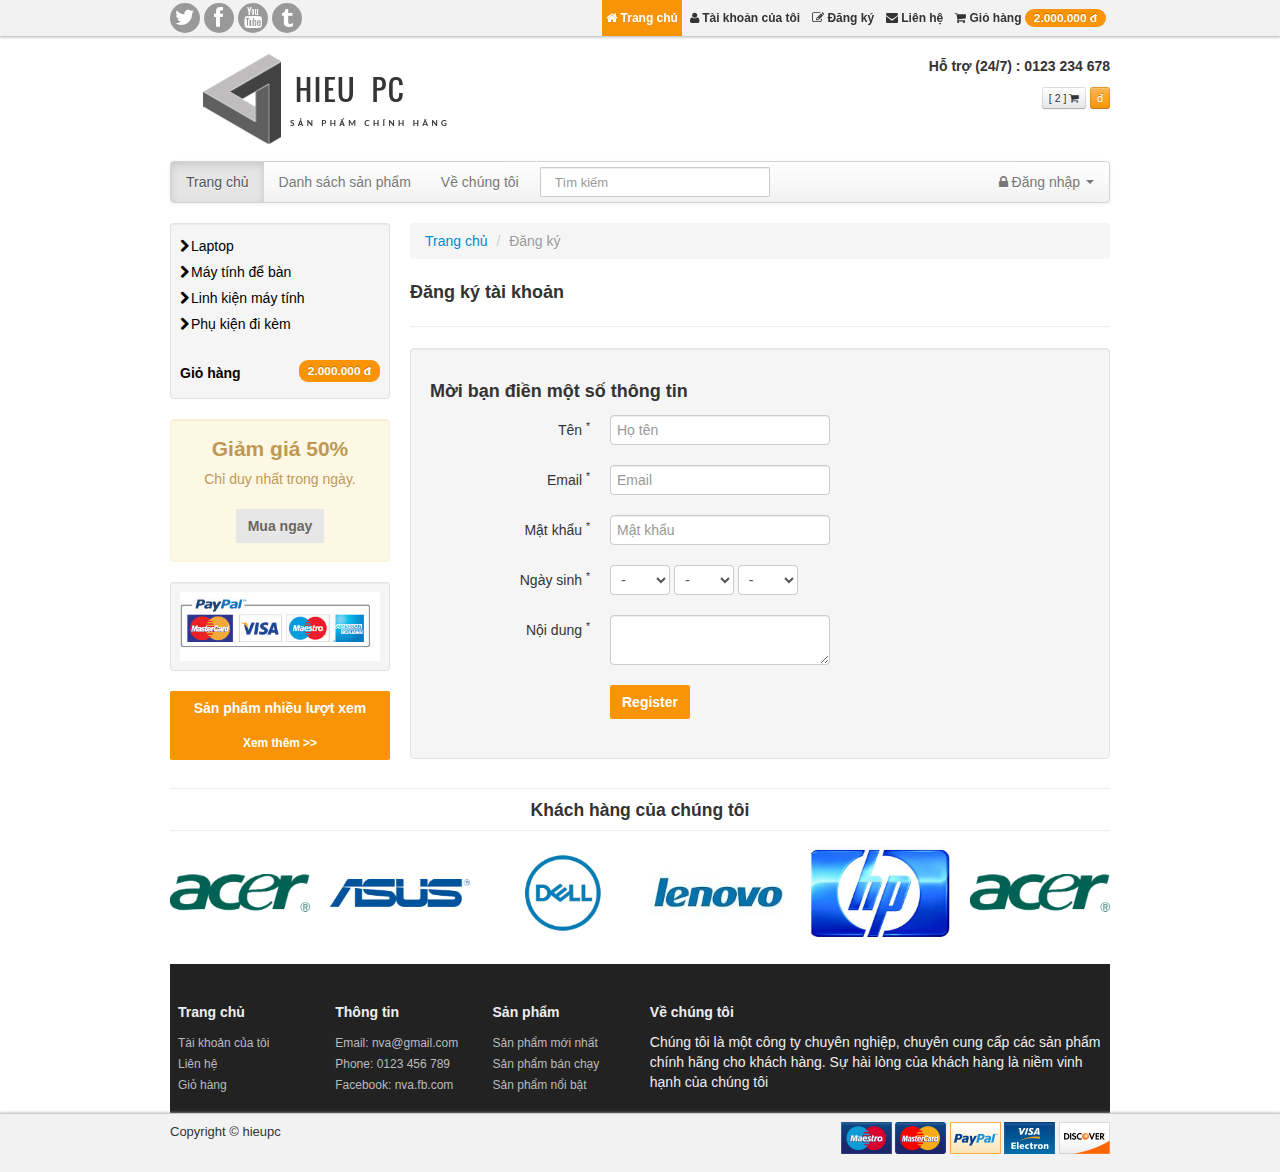
<file: register.html>
<!DOCTYPE html>
<html lang="en">
<head>
    <meta charset="utf-8">
    <title>HIEU PC</title>
    <meta name="viewport" content="width=device-width, initial-scale=1.0">
    <meta name="description" content="">
    <meta name="author" content="">
    <!-- Bootstrap styles -->
    <link href="assets/css/bootstrap.css" rel="stylesheet"/>
    <!-- Customize styles -->
    <link href="style.css" rel="stylesheet"/>
    <!-- font awesome styles -->
    <link href="assets/font-awesome/css/font-awesome.css" rel="stylesheet">
    <!--[if IE 7]>
    <link href="css/font-awesome-ie7.min.css" rel="stylesheet">
    <![endif]-->

    <!--[if lt IE 9]>
    <script src="http://html5shim.googlecode.com/svn/trunk/html5.js"></script>
    <![endif]-->

    <!-- Favicons -->
    <link rel="shortcut icon" href="assets/ico/icon.png">
</head>
<body>
<!--
	Phần top menu
-->
<div class="navbar navbar-inverse navbar-fixed-top">
    <div class="topNav">
        <div class="container">
            <div class="alignR">
                <div class="pull-left socialNw">
                    <a href="#"><span class="icon-twitter"></span></a>
                    <a href="#"><span class="icon-facebook"></span></a>
                    <a href="#"><span class="icon-youtube"></span></a>
                    <a href="#"><span class="icon-tumblr"></span></a>
                </div>
                <a class="active" href="index.html"> <span class="icon-home"></span> Trang chủ</a>
                <a href="#"><span class="icon-user"></span> Tài khoản của tôi</a>
                <a href="register.html"><span class="icon-edit"></span> Đăng ký </a>
                <a href="contact.html"><span class="icon-envelope"></span> Liên hệ</a>
                <a href="cart.html"><span class="icon-shopping-cart"></span> Giỏ hàng <span class="badge badge-warning"> 2.000.000 đ</span></a>
            </div>
        </div>
    </div>
</div>

<!--
    Phần logo header
-->
<div class="container">
    <div id="gototop"></div>
    <header id="header">
        <div class="row">
            <div class="span6">
                <h1>
                    <a class="logo" href="index.html">
                        <img src="assets/img/Laptop/logo.png" alt="bootstrap sexy shop">
                    </a>
                </h1>
            </div>
            <div class="span6 alignR">
                <p><br> <strong> Hỗ trợ (24/7) : 0123 234 678 </strong><br><br></p>
                <span class="btn btn-mini">[ 2 ] <span class="icon-shopping-cart"></span></span>
                <span class="btn btn-warning btn-mini">đ</span>
            </div>
        </div>
    </header>

    <!--
    Navigation Bar Section
    -->
    <div class="navbar">
        <div class="navbar-inner">
            <div class="container">
                <a data-target=".nav-collapse" data-toggle="collapse" class="btn btn-navbar">
                    <span class="icon-bar"></span>
                    <span class="icon-bar"></span>
                    <span class="icon-bar"></span>
                </a>
                <div class="nav-collapse">
                    <ul class="nav">
                        <li class="active"><a href="index.html">Trang chủ </a></li>
                        <li class=""><a href="products.html">Danh sách sản phẩm</a></li>
                        <li class=""><a href="about_us.html">Về chúng tôi</a></li>
                    </ul>
                    <form action="#" class="navbar-search pull-left">
                        <input type="text" placeholder="Tìm kiếm" class="search-query span2">
                    </form>
                    <ul class="nav pull-right">
                        <li class="dropdown">
                            <a data-toggle="dropdown" class="dropdown-toggle" href="#"><span class="icon-lock"></span>
                                Đăng nhập <b class="caret"></b></a>
                            <div class="dropdown-menu">
                                <form class="form-horizontal loginFrm">
                                    <div class="control-group">
                                        <input type="text" class="span2" id="inputEmail" placeholder="Email">
                                    </div>
                                    <div class="control-group">
                                        <input type="password" class="span2" id="inputPassword" placeholder="Password">
                                    </div>
                                    <div class="control-group">
                                        <label class="checkbox">
                                            <input type="checkbox"> Lưu mật khẩu
                                        </label>
                                        <button type="submit" class="shopBtn btn-block">Đăng nhập</button>
                                    </div>
                                </form>
                            </div>
                        </li>
                    </ul>
                </div>
            </div>
        </div>
    </div>
    <!--
    Phần body - nội dung
    -->
    <div class="row">
        <div id="sidebar" class="span3">
            <div class="well well-small">
                <ul class="nav nav-list">
                    <li><a href="products.html"><span class="icon-chevron-right"></span>Laptop</a></li>
                    <li><a href="products.html"><span class="icon-chevron-right"></span>Máy tính để bàn</a></li>
                    <li><a href="products.html"><span class="icon-chevron-right"></span>Linh kiện máy tính</a></li>
                    <li><a href="products.html"><span class="icon-chevron-right"></span>Phụ kiện đi kèm</a></li>
                    </li>
                    <li style="border:0"> &nbsp;</li>
                    <li><a class="totalInCart" href="cart.html"><strong>Giỏ hàng <span
                            class="badge badge-warning pull-right" style="line-height:18px;">2.000.000 đ</span></strong></a>
                    </li>
                </ul>
            </div>

            <div class="well well-small alert alert-warning cntr">
                <h2>Giảm giá 50%</h2>
                <p>
                    Chỉ duy nhất trong ngày. <br><br><a class="defaultBtn" href="#">Mua ngay </a>
                </p>
            </div>
            <div class="well well-small"><a href="#"><img src="assets/img/paypal.jpg" alt="payment method paypal"></a>
            </div>

            <a class="shopBtn btn-block" href="#">Sản phẩm nhiều lượt xem <br><small>Xem thêm >></small></a>
            <br>
            <br>

        </div>
        <div class="span9">
            <ul class="breadcrumb">
                <li><a href="index.html">Trang chủ</a> <span class="divider">/</span></li>
                <li class="active">Đăng ký</li>
            </ul>
            <h3> Đăng ký tài khoản</h3>
            <hr class="soft"/>
            <div class="well">
                <form class="form-horizontal">
                    <h3>Mời bạn điền một số thông tin</h3>
                    <div class="control-group">
                        <label class="control-label" for="inputLname">Tên <sup>*</sup></label>
                        <div class="controls">
                            <input type="text" id="inputLname" placeholder="Họ tên">
                        </div>
                    </div>
                    <div class="control-group">
                        <label class="control-label" for="inputEmail">Email <sup>*</sup></label>
                        <div class="controls">
                            <input type="text" placeholder="Email">
                        </div>
                    </div>
                    <div class="control-group">
                        <label class="control-label">Mật khẩu <sup>*</sup></label>
                        <div class="controls">
                            <input type="password" placeholder="Mật khẩu">
                        </div>
                    </div>
                    <div class="control-group">
                        <label class="control-label">Ngày sinh <sup>*</sup></label>
                        <div class="controls">
                            <select class="span1" name="days">
                                <option value="">-</option>
                                <option value="1">1&nbsp;&nbsp;</option>
                                <option value="2">2&nbsp;&nbsp;</option>
                                <option value="3">3&nbsp;&nbsp;</option>
                                <option value="4">4&nbsp;&nbsp;</option>
                                <option value="5">5&nbsp;&nbsp;</option>
                                <option value="6">6&nbsp;&nbsp;</option>
                                <option value="7">7&nbsp;&nbsp;</option>
                            </select>
                            <select class="span1" name="days">
                                <option value="">-</option>
                                <option value="1">1&nbsp;&nbsp;</option>
                                <option value="2">2&nbsp;&nbsp;</option>
                                <option value="3">3&nbsp;&nbsp;</option>
                                <option value="4">4&nbsp;&nbsp;</option>
                                <option value="5">5&nbsp;&nbsp;</option>
                                <option value="6">6&nbsp;&nbsp;</option>
                                <option value="7">7&nbsp;&nbsp;</option>
                            </select>
                            <select class="span1" name="days">
                                <option value="">-</option>
                                <option value="1">1&nbsp;&nbsp;</option>
                                <option value="2">2&nbsp;&nbsp;</option>
                                <option value="3">3&nbsp;&nbsp;</option>
                                <option value="4">4&nbsp;&nbsp;</option>
                                <option value="5">5&nbsp;&nbsp;</option>
                                <option value="6">6&nbsp;&nbsp;</option>
                                <option value="7">7&nbsp;&nbsp;</option>
                            </select>
                        </div>
                    </div>
                    <div class="control-group">
                        <label class="control-label">Nội dung <sup>*</sup></label>
                        <div class="controls">
                            <textarea></textarea>
                        </div>
                    </div>
                    <div class="control-group">
                        <div class="controls">
                            <input type="submit" name="submitAccount" value="Register" class="exclusive shopBtn">
                        </div>
                    </div>
                </form>
            </div>
        </div>
    </div>
    <!--
    Khách hàng
    -->
    <section class="our_client">
        <hr class="soften"/>
        <h4 class="title cntr"><span class="text">Khách hàng của chúng tôi</span></h4>
        <hr class="soften"/>
        <div class="row">
            <div class="span2">
                <a href="#"><img alt="" src="assets/img/Laptop/acer.jpg"></a>
            </div>
            <div class="span2">
                <a href="#"><img alt="" src="assets/img/Laptop/asus.jpg"></a>
            </div>
            <div class="span2">
                <a href="#"><img alt="" src="assets/img/Laptop/dell.jpg"></a>
            </div>
            <div class="span2">
                <a href="#"><img alt="" src="assets/img/Laptop/lenovo.jpg"></a>
            </div>
            <div class="span2">
                <a href="#"><img alt="" src="assets/img/Laptop/hp.jpg"></a>
            </div>
            <div class="span2">
                <a href="#"><img alt="" src="assets/img/Laptop/acer.jpg"></a>
            </div>
        </div>
    </section>

    <!--
    Phần Footer
    -->
    <footer class="footer">
        <div class="row-fluid">
            <div class="span2">
                <h5>Trang chủ</h5>
                <a href="#">Tài khoản của tôi</a><br>
                <a href="#">Liên hệ</a><br>
                <a href="#">Giỏ hàng</a><br>
            </div>
            <div class="span2">
                <h5>Thông tin</h5>
                <a href="#">Email: nva@gmail.com</a><br>
                <a href="#">Phone: 0123 456 789</a><br>
                <a href="#">Facebook: nva.fb.com</a><br>
            </div>
            <div class="span2">
                <h5>Sản phẩm</h5>
                <a href="#">Sản phẩm mới nhất</a> <br>
                <a href="#">Sản phẩm bán chạy</a><br>
                <a href="#">Sản phẩm nổi bật</a><br>
            </div>
            <div class="span6">
                <h5>Về chúng tôi</h5>
                Chúng tôi là một công ty chuyên nghiệp, chuyên cung cấp các sản phẩm chính hãng cho khách hàng.
                Sự hài lòng của khách hàng là niềm vinh hạnh của chúng tôi
            </div>
        </div>
    </footer>
</div><!-- /container -->

<div class="copyright">
    <div class="container">
        <p class="pull-right">
            <a href="#"><img src="assets/img/maestro.png" alt="payment"></a>
            <a href="#"><img src="assets/img/mc.png" alt="payment"></a>
            <a href="#"><img src="assets/img/pp.png" alt="payment"></a>
            <a href="#"><img src="assets/img/visa.png" alt="payment"></a>
            <a href="#"><img src="assets/img/disc.png" alt="payment"></a>
        </p>
        <span>Copyright &copy; hieupc</span>
    </div>
</div>
<a href="#" class="gotop"><i class="icon-double-angle-up"></i></a>
<!--file js-->
<script src="assets/js/jquery.js"></script>
<script src="assets/js/bootstrap.min.js"></script>
<script src="assets/js/jquery.easing-1.3.min.js"></script>
<script src="assets/js/jquery.scrollTo-1.4.3.1-min.js"></script>
<script src="assets/js/shop.js"></script>
</body>
</html>
</file>
<file: style.css>
body {
    /*background: url(assets/img/br.jpg) repeat 0 0;*/
}

#header {
    padding: 8px 0 8px;
}

#header a {
    text-decoration: none
}

#header p {
    padding: 0;
    margin: 0;
    line-height: 1em;
    font-size: 100%
}

#header h1 {
    margin: 0;
    line-height: 1em
}

#header h1.dotmark {
    line-height: 1.5em;
}

#header {
    padding-top: 44px;
}

.logo {
    /*padding-top: 11px;*/
    display: block;
}

.logo span {
    display: none
}

.dotmark {
    padding: 4px;
    font-size: 14px;
    line-height: 1.5em;
    background: #fff;
    border: 1px dashed rgb(252, 111, 0);
    margin: 0;
    color: rgb(252, 111, 0);
    position: relative;
}

.dotmark:hover {
    border: 1px dashed #fff;
    color: #fff;
    background: rgb(252, 111, 0);
}

.dotmark i {
    position: absolute;
    left: 10%;
    top: -12px;
    font-size: 21px;
}

.offerNoteWrapper {
    border: 6px solid #fff;
    margin: 6px;
}

.offerNoteWrapper:hover {
    border-color: rgb(252, 111, 0);
}

h3 {
    font-size: 18px;
    line-height: 1.5em;
}

hr.soften {
    margin: 8px 0;
    background: #DDD;
}

.moreOptopm.carousel .carousel-control, .moreOptopm.carousel .carousel-control:hover {
    background: transparent;
}

.moreOptopm.carousel .carousel-control {
    border: 0;
    top: 50%;
    bottom: 0;
}

.moreOptopm.carousel .carousel-control.right, .moreOptopm.carousel .carousel-control.right:hover {
    right: 0;
}

.moreOptopm.carousel .carousel-control.left, .moreOptopm.carousel .carousel-control.left:hover {
    left: 0;
}

.moreOptopm.carousel .carousel-control, .moreOptopm.carousel .carousel-control:hover {
    color: #000;
}

.homCar {
    overflow: hidden;
}

.navbar .brand {
    padding: 0px 20px 0;
    font-size: 37px;
    color: black;
}

.spaceBtm {
    padding-bottom: 8px
}

#myCarousel.homCar .item img {
    width: 100%;
    max-height: 400px
}

#myCarousel .btn {
    border: 0 none;
    border-radius: 0 0 0 0;
    bottom: 49px;
    font-size: 18px;
    line-height: 42px;
    padding: 0 28px;
    position: absolute;
    right: 0;
    text-shadow: 0 0 0 transparent;
}

#myCarousel {
    position: relative;
    margin: 0;
}

.navbar-inner {
    padding-left: 0;
    padding-right: 0;
}

.thumbnail .btn {
    border-radius: 0 0 0 0;
}

.thumbnail h4 {
    line-height: 42px
}

.thumbnail img {
    max-width: 100%
}

.thumbnail:hover {
    border: 1px solid #CACACA;
}

.form-horizontal.qtyFrm .control-label {
    text-align: left;
}

.form-horizontal.qtyFrm .control-label span {
    font-size: 18px
}

.clr {
    clear: both;
}

.moreOptopm.carousel .item img {
    padding: 2px;
    border: 1px solid #ddd
}

.moreOptopm.carousel .item img:hover {
    border: 1px solid pink
}

.carousel .item > img {
    display: inline;
}

.moreOptopm {
    min-height: 116px
}

#productDetail {
    margin-bottom: 0
}

.tabWrapper {
    background: #fff;
    padding: 14px;
    border: 1px solid #ddd;
    border-top: 0
}

#productView .btn-toolbar {
    padding-left: 3px;
}

.carousel-control {
    border: 0px;
    border-radius: 2px
}

.carousel-control, .carousel-control:hover {
    background: rgba(248, 118, 16, 1);
    height: 43px;
    line-height: 34px;
    color: #fff;
}

.carousel-control {
    top: 50%;
}

.homCar h4 {
    background-color: #eb4800;
    color: #fff;
    padding: 11px 4px;
    font-size: 26px;
    text-transform: uppercase;
    float: left;
    width: auto;
    -ms-filter: 'progid:DXImageTransform.Microsoft.Alpha(Opacity=80)';
    opacity: 0.8;
}

.homCar p span {
    background-color: #fff;
    color: #000;
    padding: 2px 10px;
    line-height: 30px;
    font-size: 28px;
    float: left;
    width: auto;
    opacity: 0.8;
    -ms-filter: 'progid:DXImageTransform.Microsoft.Alpha(Opacity=80)';
}

.carousel-control.left {
    left: -15600px;
}

.carousel-control.right {
    right: -15600px;
}

.carousel:hover .carousel-control.right {
    right: 8px;
    left: auto;
}

.carousel:hover .carousel-control.left {
    left: 8px;
}

.alignR {
    text-align: right;
}

.control-label.alignL, .alignL {
    text-align: left;
}

.loginFrm {
    margin-bottom: 8px;
}

.loginFrm .control-group {
    padding: 8px 14px 0;
    margin-bottom: 0
}

.navbar .pull-right > li > .dropdown-menu, .navbar .nav > li > .dropdown-menu.pull-right {
    right: 0;
    left: auto;
    border-radius: 0;
    border-color: #ccc;
}

.navbar .nav, .marginLess {
    margin: 0
}

.navbar-search .search-query {
    padding: 4px 14px;
    -moz-border-radius: 1px;
    -webkit-border-radius: 1px;
    border-radius: 1px;
    line-height: 1.5em;
    min-width: 200px;
}

.navbar-search {
    margin-left: 6px;
}

.actionList a {
    width: 50%;
    font-size: 11px;
    color: #444
}

.caption p {
    margin: 0
}

.caption h4 {
    margin: 0
}

.thumbnail .caption {
    padding: 9px;
    color: #555555;
    background: #F3F2F2;
}

.footer {
    background-color: #222;
    color: #eee;
    padding: 28px 8px 18px;
    margin-top: 18px;
}

.footer a {
    color: #bbb;
    font-size: 12px;
}

.copyright {
    clear: both;
    padding: 8px;
    border-top: 1px solid #CCC;
    font-size: 13px;
    background: #f2f2f2;
    box-shadow: 0 0 3px #B1AFAF;
}

.topNav {
    padding: 0;
    border-bottom: 1px solid #CCC;
    background: #f2f2f2;
    box-shadow: 0 0 3px #B1AFAF;
}

.topNav a {
    color: #333;
    font-size: 12px;
    font-weight: bold;
    display: inline-block;
    padding: 8px 4px;
}

.topNav a:hover, .topNav a.active {
    color: #fff;
    background: #f89406;
    text-decoration: none
}

.socialNw a {
    width: 24px;
    height: 24px;
    line-height: 24px;
    display: inline-block;
    padding: 3px;
    margin-top: 3px;
    font-size: 21px;
    border-radius: 50%;
    background: #999;
    color: #fff;
    text-align: center;
}

.cntr {
    text-align: center
}

.cart {
    border: 1px solid #ddd;
}

#sidebar ul {
    margin: 0;
    padding: 0;
}

#sidebar .alert {
    padding: 8px;
}

#sidebar .nav a {
    color: #000
}

#sidebar .nav a:hover {
    color: #f89406
}

#sidebar .cart {
    border: 1px solid #B94A48;
}

#sidebar h4 {
    margin: 0;
    line-height: 1.5em;
    padding: 0 13px;
}

#sidebar h2 {
    font-size: 21px;
    line-height: 21px;
}

#sidebar a.defaultBtn:hover, .defaultBtn:hover {
    color: #fff;
    text-decoration: none;
    background: #333
}

#sidebar .nav a.zoomTool {
    color: #fff
}

.thumbnail > a {
    display: block;
    text-align: center
}

.carousel-caption {
    background: transparent;
    background: transparent;
}

#compairTbl td {
    text-align: center;
}

.justify {
    text-align: justify;
}

.table td[align=right] {
    text-align: right;
}

.thumbnail h5, .thumbnail p {
    text-align: center
}

.bs-docs-sidenav > li > a {
    border: 0;
    border-bottom: 1px solid #e5e5e5;
}

.thumbnail {
    position: relative;
}

.tag {
    background: url(assets/img/new.png) no-repeat 0 0;
    position: absolute;
    display: block;
    top: -4px;
    right: -18px;
    height: 48px;
    width: 48px;
}

.np {
    padding: 0
}

.totalInCart {
    line-height: 26px;
}

.absoluteBlk {
    position: absolute;
    left: 8px;
    top: 8px;
    width: 45%;
}

.relative {
    position: relative
}

.socialMedia .on, .socialMedia:hover .off {
    display: block
}

.socialMedia .off, .socialMedia:hover .on {
    display: none
}

#newProductCar .carousel-control {
    position: absolute;
    top: -48px;
    width: 24px;
    height: 24px;
    margin-top: 0;
    font-size: 16px;
    font-weight: bold;
    line-height: 1.5em;
    color: #ffffff;
    text-align: center;
    background: #FFA300;
    border: 0;
    -webkit-border-radius: 0;
    -moz-border-radius: 0;
    border-radius: 0;
}

#newProductCar .carousel-control.right {
    right: 8px;
    left: auto;
}

#newProductCar .carousel-control.left {
    right: 38px;
    left: auto;
}

#newProductCar {
    margin-bottom: 0
}

.zoomTool {
    width: 120px;
    height: 34px;
    font-size: 14px;
    font-weight: bold;
    line-height: 34px;
    text-align: center;
    color: #fff;
    border-radius: 2px;
    background: #f89406;
    position: absolute;
    left: 50%;
    top: 44%;
    margin-left: -60px;
    z-index: 999;
    display: none
}

.thumbnail {
    background: #fff
}

.zoomTool:hover {
    color: #fff;
    text-decoration: none;
}

.thumbnail > a.overlay, .thumbnail > a.zoomTool {
    display: none;
}

.shopBtn {
    min-height: 34px;
    font-size: 14px;
    font-weight: bold;
    line-height: 34px;
    text-align: center;
    color: #fff;
    border-radius: 2px;
    background: #f89406;
    display: inline-block;
    padding: 0 12px;
    border: 0;
}

.defaultBtn {
    min-height: 34px;
    font-size: 14px;
    font-weight: bold;
    line-height: 34px;
    text-align: center;
    border-radius: 2px;
    display: inline-block;
    padding: 0 12px;
    color: #666;
    text-decoration: none;
    background: #e6e6e6;
    border: 0;
}

.shopBtn:hover {
    color: #fff;
    text-decoration: none;
    background: #F86706
}

.gotop {
    background-color: #000000;
    display: none;
    position: fixed;
    bottom: 30px;
    right: 30px;
    padding: 0px 10px 5px;
    color: #fff;
    text-decoration: none;
    font-size: 30px;
    line-height: 34px;
}

.gotop:hover {
    color: #fff;
    text-decoration: none;
    -moz-border-radius: 10px;
    -webkit-border-radius: 10px;
    border-radius: 10px;
}

#gototop {
    margin-top: 1px;
}

#footerMenu a {
    font-size: 12px;
    text-transform: lowercase
}
.bold{
    font-weight: 700;
}
</file>
